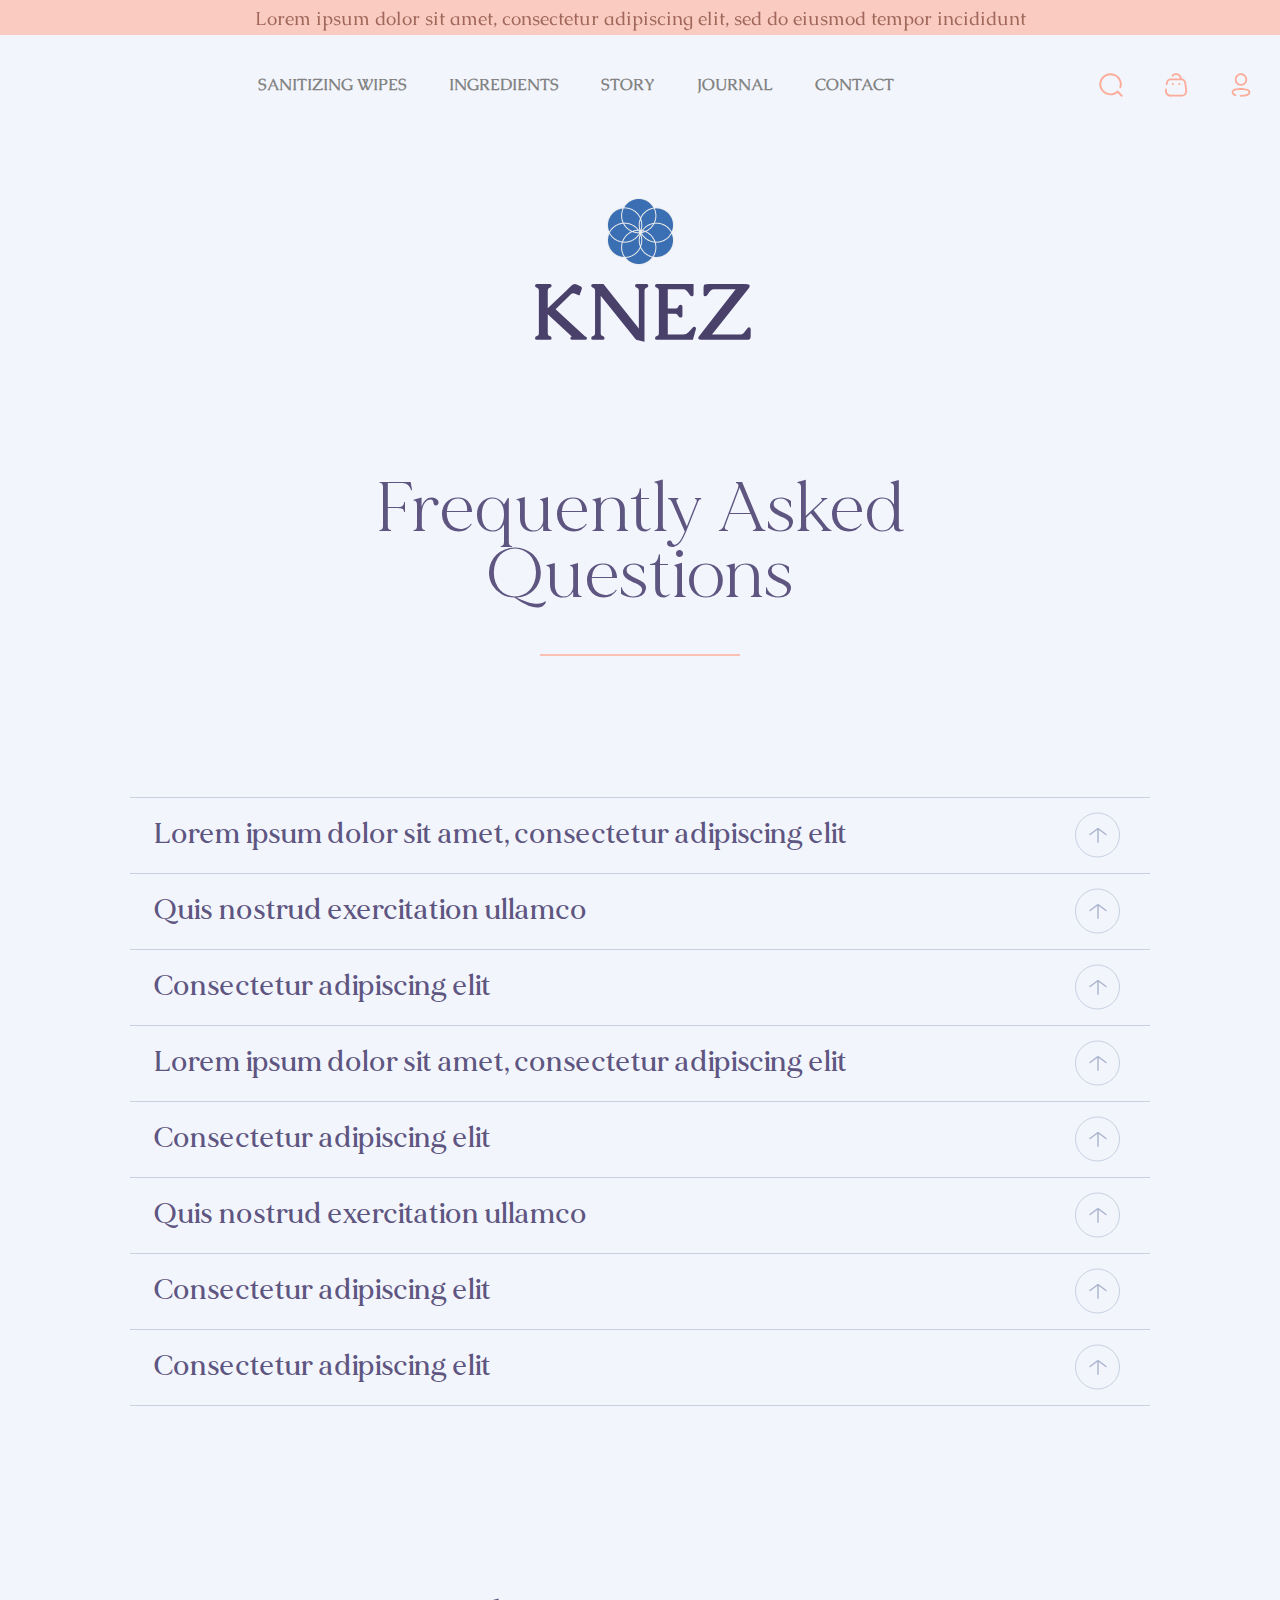
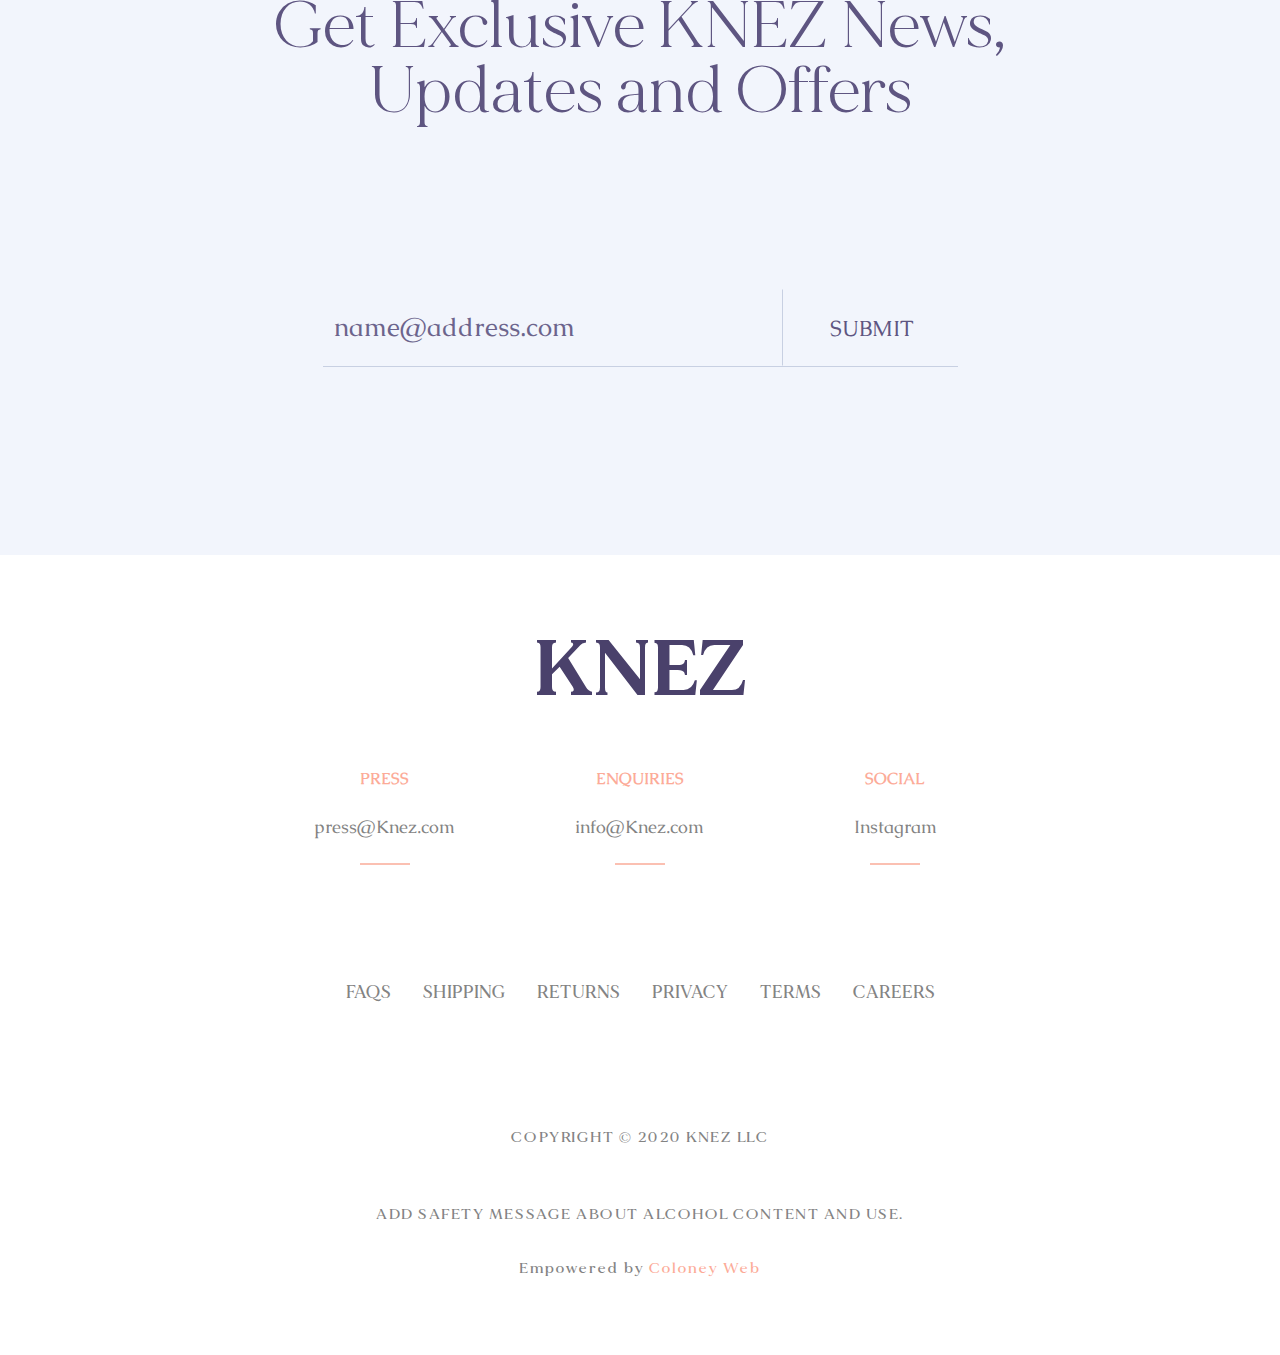
<file: faq.html>
<!DOCTYPE html>
<html lang="en">
	<head>
		<meta charset="UTF-8" />
		<meta http-equiv="X-UA-Compatible" content="IE=edge" />
		<meta name="viewport" content="width=device-width, initial-scale=1.0" />
		<title>Main Page</title>
		<link rel="stylesheet" href="css/colony-structure.css" />
		<link rel="stylesheet" href="css/colony-style.css" />
		<link rel="stylesheet" href="css/third-party/slick.css" />
		<link rel="stylesheet" href="css/third-party/slick-theme.css" />
		<link rel="stylesheet" href="css/style.css" />
	</head>
	<body>
		<div class="fixed w100 main-header__top">
			<div class="container">
				<p class="txt-2 txt-center mb-0">
					Lorem ipsum dolor sit amet, consectetur adipiscing elit, sed do
					eiusmod tempor incididunt
				</p>
			</div>
		</div>

		<div class="bg site-wrapper">
			<header class="container-lrg main-header">
				<div class="main-header__inner grid grid-3">
					<button class="flex f-col fj-between burger">
						<span></span><span></span><span></span>
					</button>
					<nav class="main-nav">
						<ul class="main-nav__list">
							<button class="close-nav"></button>
							<li class="main-nav__elem">
								<a href="" class="main-nav__link">SANITIZING WIPES</a>
							</li>
							<li class="main-nav__elem">
								<a href="" class="main-nav__link">INGREDIENTS</a>
							</li>
							<li class="main-nav__elem">
								<a href="" class="main-nav__link">STORY</a>
							</li>
							<li class="main-nav__elem">
								<a href="" class="main-nav__link">JOURNAL</a>
							</li>
							<li class="main-nav__elem">
								<a href="" class="main-nav__link">CONTACT</a>
							</li>
						</ul>
					</nav>
					<div class="flex fj-center logo__wrapper">
						<a href="" class="main-logo">
							<img class="main-logo__img" src="img/main-logo.png" alt="" />
							<span>KNEZ</span>
						</a>
					</div>

					<nav class="user-nav">
						<ul class="user-nav__list">
							<li class="user-nav__elem">
								<a href="" class="user-nav__link"
									><svg
										width="28"
										height="28"
										viewBox="0 0 28 28"
										fill="none"
										xmlns="http://www.w3.org/2000/svg"
									>
										<path
											d="M25.3815 24.0409L21.3712 20.1201L21.2772 19.9771C21.1024 19.8031 20.8635 19.7051 20.614 19.7051C20.3646 19.7051 20.1256 19.8031 19.9509 19.9771C16.5427 23.1038 11.2912 23.2738 7.67902 20.3743C4.06685 17.4747 3.21496 12.4055 5.68831 8.52845C8.16166 4.65139 13.1928 3.16957 17.445 5.06574C21.6972 6.96192 23.8511 11.6477 22.4782 16.0154C22.3793 16.331 22.4601 16.6741 22.6902 16.9156C22.9203 17.1571 23.2646 17.2602 23.5936 17.1862C23.9225 17.1121 24.186 16.8721 24.2849 16.5566C25.9261 11.3733 23.4474 5.7954 18.4521 3.43115C13.4569 1.06691 7.44432 2.62588 4.30391 7.09957C1.16349 11.5733 1.83772 17.6191 5.89043 21.326C9.94314 25.0329 16.1581 25.2885 20.5148 21.9273L24.0656 25.3989C24.4323 25.7558 25.0252 25.7558 25.3919 25.3989C25.7583 25.0368 25.7583 24.4539 25.3919 24.0919L25.3815 24.0409Z"
											fill="#FCAB98"
										/>
									</svg>
								</a>
							</li>
							<li class="user-nav__elem user-nav__backet">
								<a href="" class="user-nav__link"
									><svg
										width="28"
										height="28"
										viewBox="0 0 28 28"
										fill="none"
										xmlns="http://www.w3.org/2000/svg"
									>
										<path
											fill-rule="evenodd"
											clip-rule="evenodd"
											d="M24.9711 18.3713L24.0897 11.5208C23.526 8.44425 21.4864 7.41873 19.7645 7.41873C19.5059 5.17442 17.9563 3.29029 15.805 2.60448C13.6537 1.91866 11.3004 2.55859 9.79197 4.2396C9.57227 4.47592 9.49526 4.81156 9.58995 5.1201C9.68463 5.42864 9.93663 5.66319 10.251 5.73541C10.5654 5.80764 10.8944 5.70655 11.1141 5.47023V5.36768C12.5636 3.74871 15.05 3.61101 16.6692 5.06002C17.3506 5.67716 17.7993 6.50993 17.9401 7.41873H8.32633C6.67621 7.41873 4.6776 8.44425 4.00115 11.5721L3.74492 13.1104C3.6963 13.5822 4.02095 14.0111 4.48799 14.0922C4.95503 14.1732 5.40507 13.8787 5.51804 13.4181L5.76402 11.9105C6.14324 10.1979 7.09642 9.17238 8.32633 9.17238H19.7645C21.0559 9.17238 22.0091 10.1979 22.3165 11.8387L23.1877 18.6175C23.4542 20.4634 23.1877 21.8171 22.5215 22.6273C21.8553 23.4374 20.5742 23.8271 18.7191 23.8271H9.37176C8.00648 23.9193 6.66491 23.4359 5.67178 22.494C4.86347 21.3755 4.58277 19.96 4.90309 18.6175C4.97384 18.1275 4.63428 17.673 4.14464 17.6022C3.65501 17.5314 3.20072 17.8712 3.12997 18.3611C2.61041 20.2164 3.05359 22.2089 4.31054 23.6686C5.56748 25.1283 7.47129 25.8616 9.382 25.6218H18.7191C21.1379 25.6218 22.8188 25.027 23.8437 23.8066C24.8686 22.5863 25.3093 20.7506 24.9711 18.3713ZM16.9254 14.0334C17.0534 14.0823 17.1884 14.11 17.3252 14.1154C17.5955 14.1116 17.8534 14.001 18.0426 13.8078C18.1525 13.7181 18.2372 13.6015 18.2886 13.4693C18.346 13.3476 18.3741 13.2142 18.3706 13.0796C18.3812 13.0117 18.3812 12.9425 18.3706 12.8745C18.3611 12.8066 18.3403 12.7407 18.3091 12.6797C18.293 12.6149 18.2613 12.5551 18.2169 12.5053C18.138 12.3975 18.0449 12.3009 17.9401 12.2182C17.8226 12.1472 17.6946 12.0953 17.5609 12.0644C17.4294 12.0337 17.2927 12.0337 17.1612 12.0644C17.0937 12.0755 17.0281 12.0962 16.9664 12.1259C16.9011 12.1483 16.8391 12.1794 16.782 12.2182L16.6282 12.3515C16.5764 12.3931 16.5344 12.4456 16.5052 12.5053L16.4027 12.6797V12.8745C16.3923 12.9425 16.3923 13.0117 16.4027 13.0796C16.3957 13.2134 16.4203 13.3469 16.4745 13.4693C16.5515 13.7058 16.7117 13.9063 16.9254 14.0334ZM11.8316 13.0899C11.8316 13.6563 11.3727 14.1154 10.8066 14.1154C10.5435 14.1063 10.2939 13.9961 10.1097 13.8078C10.0127 13.7111 9.93604 13.5961 9.88422 13.4693C9.83521 13.3453 9.81084 13.213 9.81247 13.0796C9.8019 13.0117 9.8019 12.9425 9.81247 12.8745C9.82198 12.8066 9.84276 12.7407 9.87397 12.6797C9.89444 12.6167 9.92564 12.5577 9.96621 12.5053C9.99539 12.4456 10.0374 12.3931 10.0892 12.3515C10.1341 12.3031 10.1859 12.2616 10.2429 12.2284C10.2953 12.1879 10.3542 12.1566 10.4172 12.1361C10.4782 12.1049 10.544 12.0841 10.6119 12.0746C10.7434 12.044 10.8802 12.044 11.0116 12.0746C11.0795 12.0841 11.1453 12.1049 11.2064 12.1361C11.2693 12.1566 11.3283 12.1879 11.3806 12.2284C11.442 12.2639 11.4974 12.3089 11.5446 12.3618C11.5964 12.4033 11.6384 12.4559 11.6676 12.5156C11.7074 12.5702 11.7417 12.6286 11.7701 12.6899L11.8316 12.8848C11.8371 12.953 11.8371 13.0216 11.8316 13.0899Z"
											fill="#FCAB98"
										/>
									</svg>
								</a>
							</li>
							<li class="user-nav__elem">
								<a href="" class="user-nav__link"
									><svg
										width="28"
										height="28"
										viewBox="0 0 28 28"
										fill="none"
										xmlns="http://www.w3.org/2000/svg"
									>
										<path
											fill-rule="evenodd"
											clip-rule="evenodd"
											d="M13.9893 14.8366C16.5018 14.8408 18.7692 13.3203 19.7336 10.9845C20.698 8.6488 20.1692 5.9582 18.394 4.16812C16.6189 2.37805 13.9472 1.8413 11.6255 2.80833C9.30386 3.77535 7.78981 6.05556 7.7898 8.58503C7.7898 12.0337 10.5638 14.831 13.9893 14.8366ZM13.9893 4.1196C15.7884 4.1196 17.4101 5.21119 18.0976 6.8849C18.7851 8.55861 18.4029 10.4845 17.1293 11.7637C15.8557 13.0429 13.9419 13.4233 12.2809 12.7273C10.62 12.0314 9.53949 10.3962 9.54361 8.58503C9.54361 7.39894 10.0123 6.26158 10.8463 5.42386C11.6804 4.58613 12.8112 4.11687 13.9893 4.1196ZM19.2915 17.6288C21.2289 18.0189 22.4932 18.7888 23.0235 19.918C23.4471 20.8562 23.4359 21.9351 22.9929 22.8641C22.4525 23.9933 21.1881 24.7632 19.2202 25.1636C18.3275 25.3645 17.4207 25.495 16.5079 25.5537C15.4984 25.6666 14.6419 25.6666 13.8466 25.6666H13.5305C13.0799 25.6177 12.7383 25.2349 12.7383 24.7786C12.7383 24.3224 13.0799 23.9395 13.5305 23.8907C14.4584 23.9009 15.3964 23.8701 16.3345 23.788C17.1645 23.7337 17.9893 23.617 18.8021 23.439C20.199 23.131 21.0759 22.6896 21.3512 22.1045C21.5654 21.6569 21.5654 21.1355 21.3512 20.6879C21.0759 20.0925 20.199 19.6306 18.8327 19.3534C18.0073 19.167 17.1686 19.0468 16.3243 18.9941C14.7471 18.8504 13.1602 18.8504 11.5829 18.9941C10.7496 19.0484 9.92135 19.1651 9.10516 19.3431C7.70823 19.6511 6.84152 20.0925 6.55602 20.6776C6.45486 20.8998 6.40269 21.1415 6.40307 21.3859C6.4025 21.6337 6.45465 21.8787 6.55602 22.1045C7.04133 22.7718 7.77972 23.2067 8.59533 23.3056C8.91918 23.3697 9.18089 23.6095 9.27467 23.9281C9.36844 24.2467 9.27878 24.5913 9.04192 24.8228C8.80507 25.0542 8.46018 25.1341 8.14668 25.0301C6.83211 24.8144 5.67913 24.0255 4.99594 22.8744C4.55693 21.9421 4.55693 20.8606 4.99594 19.9282C5.53636 18.7683 6.80074 18.0189 8.74828 17.6185C9.66522 17.4189 10.5957 17.2885 11.5319 17.2285C13.2079 17.0847 14.893 17.0847 16.569 17.2285C17.4856 17.2899 18.3959 17.4237 19.2915 17.6288Z"
											fill="#FCAB98"
										/>
									</svg>
								</a>
							</li>
						</ul>
					</nav>
				</div>
			</header>

			<main class="main">
				<section class="top-descr py-sml">
					<div class="container">
						<h1 class="mx-auto top-descr__header">
							Frequently Asked Questions
						</h1>

						<hr class="mx-auto top-descr__hr" />
					</div>
				</section>

				<section class="my-xlrg faq">
					<div class="container px-sml">
						<div data-spollers data-one-spoller class="spollers">
							<div class="spollers__item">
								<div data-spoller class="relative spollers__btn">
									<h3 class="spollers__title">
										Lorem ipsum dolor sit amet, consectetur adipiscing elit
									</h3>
									<div class="absolute flex f-center spollers__btn-close">
										<svg
											width="18"
											height="16"
											viewBox="0 0 18 16"
											fill="none"
											xmlns="http://www.w3.org/2000/svg"
										>
											<path
												d="M1 6.99789L9 1L17 6.99789M9 1V14.7095V1Z"
												stroke="#AAB5CD"
												stroke-width="1.4"
												stroke-linecap="round"
												stroke-linejoin="round"
											/>
										</svg>
									</div>
								</div>

								<div class="spollers__body">
									Lorem ipsum dolor sit amet, consectetur adipiscing elit, sed
									do eiusmod tempor incididunt ut labore et dolore magna aliqua.
									Ut enim ad minim veniam, quis nostrud exercitation ullamco.
									Lorem ipsum dolor sit amet, consectetur adipiscing elit, sed
									do eiusmod tempor incididunt ut labore et dolore magna aliqua.
									Ut enim ad minim veniam, quis nostrud exercitation ullamco.
								</div>
							</div>
							<div class="spollers__item">
								<div data-spoller class="relative spollers__btn">
									<h3 class="spollers__title">
										Quis nostrud exercitation ullamco
									</h3>
									<div class="absolute flex f-center spollers__btn-close">
										<svg
											width="18"
											height="16"
											viewBox="0 0 18 16"
											fill="none"
											xmlns="http://www.w3.org/2000/svg"
										>
											<path
												d="M1 6.99789L9 1L17 6.99789M9 1V14.7095V1Z"
												stroke="#AAB5CD"
												stroke-width="1.4"
												stroke-linecap="round"
												stroke-linejoin="round"
											/>
										</svg>
									</div>
								</div>

								<div class="spollers__body">
									Lorem ipsum dolor sit amet, consectetur adipiscing elit, sed
									do eiusmod tempor incididunt ut labore et dolore magna aliqua.
									Ut enim ad minim veniam, quis nostrud exercitation ullamco.
									Lorem ipsum dolor sit amet, consectetur adipiscing elit, sed
									do eiusmod tempor incididunt ut labore et dolore magna aliqua.
									Ut enim ad minim veniam, quis nostrud exercitation ullamco.
								</div>
							</div>
							<div class="spollers__item">
								<div data-spoller class="relative spollers__btn">
									<h3 class="spollers__title">Consectetur adipiscing elit</h3>
									<div class="absolute flex f-center spollers__btn-close">
										<svg
											width="18"
											height="16"
											viewBox="0 0 18 16"
											fill="none"
											xmlns="http://www.w3.org/2000/svg"
										>
											<path
												d="M1 6.99789L9 1L17 6.99789M9 1V14.7095V1Z"
												stroke="#AAB5CD"
												stroke-width="1.4"
												stroke-linecap="round"
												stroke-linejoin="round"
											/>
										</svg>
									</div>
								</div>

								<div class="spollers__body">
									Lorem ipsum dolor sit amet, consectetur adipiscing elit, sed
									do eiusmod tempor incididunt ut labore et dolore magna aliqua.
									Ut enim ad minim veniam, quis nostrud exercitation ullamco.
									Lorem ipsum dolor sit amet, consectetur adipiscing elit, sed
									do eiusmod tempor incididunt ut labore et dolore magna aliqua.
									Ut enim ad minim veniam, quis nostrud exercitation ullamco.
								</div>
							</div>
							<div class="spollers__item">
								<div data-spoller class="relative spollers__btn">
									<h3 class="spollers__title">
										Lorem ipsum dolor sit amet, consectetur adipiscing elit
									</h3>
									<div class="absolute flex f-center spollers__btn-close">
										<svg
											width="18"
											height="16"
											viewBox="0 0 18 16"
											fill="none"
											xmlns="http://www.w3.org/2000/svg"
										>
											<path
												d="M1 6.99789L9 1L17 6.99789M9 1V14.7095V1Z"
												stroke="#AAB5CD"
												stroke-width="1.4"
												stroke-linecap="round"
												stroke-linejoin="round"
											/>
										</svg>
									</div>
								</div>

								<div class="spollers__body">
									Lorem ipsum dolor sit amet, consectetur adipiscing elit, sed
									do eiusmod tempor incididunt ut labore et dolore magna aliqua.
									Ut enim ad minim veniam, quis nostrud exercitation ullamco.
									Lorem ipsum dolor sit amet, consectetur adipiscing elit, sed
									do eiusmod tempor incididunt ut labore et dolore magna aliqua.
									Ut enim ad minim veniam, quis nostrud exercitation ullamco.
								</div>
							</div>
							<div class="spollers__item">
								<div data-spoller class="relative spollers__btn">
									<h3 class="spollers__title">Consectetur adipiscing elit</h3>
									<div class="absolute flex f-center spollers__btn-close">
										<svg
											width="18"
											height="16"
											viewBox="0 0 18 16"
											fill="none"
											xmlns="http://www.w3.org/2000/svg"
										>
											<path
												d="M1 6.99789L9 1L17 6.99789M9 1V14.7095V1Z"
												stroke="#AAB5CD"
												stroke-width="1.4"
												stroke-linecap="round"
												stroke-linejoin="round"
											/>
										</svg>
									</div>
								</div>

								<div class="spollers__body">
									Lorem ipsum dolor sit amet, consectetur adipiscing elit, sed
									do eiusmod tempor incididunt ut labore et dolore magna aliqua.
									Ut enim ad minim veniam, quis nostrud exercitation ullamco.
									Lorem ipsum dolor sit amet, consectetur adipiscing elit, sed
									do eiusmod tempor incididunt ut labore et dolore magna aliqua.
									Ut enim ad minim veniam, quis nostrud exercitation ullamco.
								</div>
							</div>
							<div class="spollers__item">
								<div data-spoller class="relative spollers__btn">
									<h3 class="spollers__title">
										Quis nostrud exercitation ullamco
									</h3>
									<div class="absolute flex f-center spollers__btn-close">
										<svg
											width="18"
											height="16"
											viewBox="0 0 18 16"
											fill="none"
											xmlns="http://www.w3.org/2000/svg"
										>
											<path
												d="M1 6.99789L9 1L17 6.99789M9 1V14.7095V1Z"
												stroke="#AAB5CD"
												stroke-width="1.4"
												stroke-linecap="round"
												stroke-linejoin="round"
											/>
										</svg>
									</div>
								</div>

								<div class="spollers__body">
									Lorem ipsum dolor sit amet, consectetur adipiscing elit, sed
									do eiusmod tempor incididunt ut labore et dolore magna aliqua.
									Ut enim ad minim veniam, quis nostrud exercitation ullamco.
									Lorem ipsum dolor sit amet, consectetur adipiscing elit, sed
									do eiusmod tempor incididunt ut labore et dolore magna aliqua.
									Ut enim ad minim veniam, quis nostrud exercitation ullamco.
								</div>
							</div>
							<div class="spollers__item">
								<div data-spoller class="relative spollers__btn">
									<h3 class="spollers__title">Consectetur adipiscing elit</h3>
									<div class="absolute flex f-center spollers__btn-close">
										<svg
											width="18"
											height="16"
											viewBox="0 0 18 16"
											fill="none"
											xmlns="http://www.w3.org/2000/svg"
										>
											<path
												d="M1 6.99789L9 1L17 6.99789M9 1V14.7095V1Z"
												stroke="#AAB5CD"
												stroke-width="1.4"
												stroke-linecap="round"
												stroke-linejoin="round"
											/>
										</svg>
									</div>
								</div>

								<div class="spollers__body">
									Lorem ipsum dolor sit amet, consectetur adipiscing elit, sed
									do eiusmod tempor incididunt ut labore et dolore magna aliqua.
									Ut enim ad minim veniam, quis nostrud exercitation ullamco.
									Lorem ipsum dolor sit amet, consectetur adipiscing elit, sed
									do eiusmod tempor incididunt ut labore et dolore magna aliqua.
									Ut enim ad minim veniam, quis nostrud exercitation ullamco.
								</div>
							</div>
							<div class="spollers__item">
								<div data-spoller class="relative spollers__btn">
									<h3 class="spollers__title">Consectetur adipiscing elit</h3>
									<div class="absolute flex f-center spollers__btn-close">
										<svg
											width="18"
											height="16"
											viewBox="0 0 18 16"
											fill="none"
											xmlns="http://www.w3.org/2000/svg"
										>
											<path
												d="M1 6.99789L9 1L17 6.99789M9 1V14.7095V1Z"
												stroke="#AAB5CD"
												stroke-width="1.4"
												stroke-linecap="round"
												stroke-linejoin="round"
											/>
										</svg>
									</div>
								</div>

								<div class="spollers__body">
									Lorem ipsum dolor sit amet, consectetur adipiscing elit, sed
									do eiusmod tempor incididunt ut labore et dolore magna aliqua.
									Ut enim ad minim veniam, quis nostrud exercitation ullamco.
									Lorem ipsum dolor sit amet, consectetur adipiscing elit, sed
									do eiusmod tempor incididunt ut labore et dolore magna aliqua.
									Ut enim ad minim veniam, quis nostrud exercitation ullamco.
								</div>
							</div>
						</div>
					</div>
				</section>

				<section class="contact">
					<div class="container-sml">
						<h2 class="title title_upper contact__title">
							Get Exclusive KNEZ News, Updates and Offers
						</h2>
						<form class="grid grid-2 content-med contact__form" method="post">
							<input
								class="input contact__input"
								type="email"
								name="email"
								id="email"
								placeholder="name@address.com"
							/>
							<button class="btn-2 contact__btn" type="submit">SUBMIT</button>
						</form>
					</div>
				</section>
			</main>
		</div>

		<footer class="main-footer faq-footer relative">
			<div class="container-sml">
				<div class="flex fj-center logo__wrapper">
					<a href="" class="main-logo footer__logo">
						<span>KNEZ</span>
					</a>
				</div>
				<ul class="social grid grid-3">
					<li class="social__item">
						<p class="social__title">Press</p>
						<a href="" class="social__link">press@Knez.com</a>
						<hr class="mx-auto" />
					</li>
					<li class="social__item">
						<p class="social__title">Enquiries</p>
						<a href="" class="social__link">info@Knez.com</a>
						<hr class="mx-auto" />
					</li>
					<li class="social__item">
						<p class="social__title">Social</p>
						<a href="" class="social__link">Instagram</a>
						<hr class="mx-auto" />
					</li>
				</ul>
				<nav class="footer-nav">
					<ul class="footer-nav__list">
						<li class="footer-nav__elem">
							<a href="" class="footer-nav__link">FAQS</a>
						</li>
						<li class="footer-nav__elem">
							<a href="" class="footer-nav__link">SHIPPING</a>
						</li>
						<li class="footer-nav__elem">
							<a href="" class="footer-nav__link">RETURNS</a>
						</li>
						<li class="footer-nav__elem">
							<a href="" class="footer-nav__link">PRIVACY</a>
						</li>
						<li class="footer-nav__elem">
							<a href="" class="footer-nav__link">TERMS</a>
						</li>
						<li class="footer-nav__elem">
							<a href="" class="footer-nav__link">CAREERS</a>
						</li>
					</ul>
				</nav>
				<p class="center footer__copy">COPYRIGHT © 2020 KNEZ LLC</p>

				<p class="center footer__text">
					ADD SAFETY MESSAGE ABOUT ALCOHOL CONTENT AND USE.
				</p>

				<p class="center footer__avtor">
					Empowered by <a class="footer__col-link" href="">Coloney Web</a>
				</p>
			</div>
		</footer>
		<script src="js/third-party/jquery-2.2.4.min.js"></script>
		<script src="js/third-party/slick.min.js"></script>
		<script src="js/main.js"></script>
	</body>
</html>
</file>
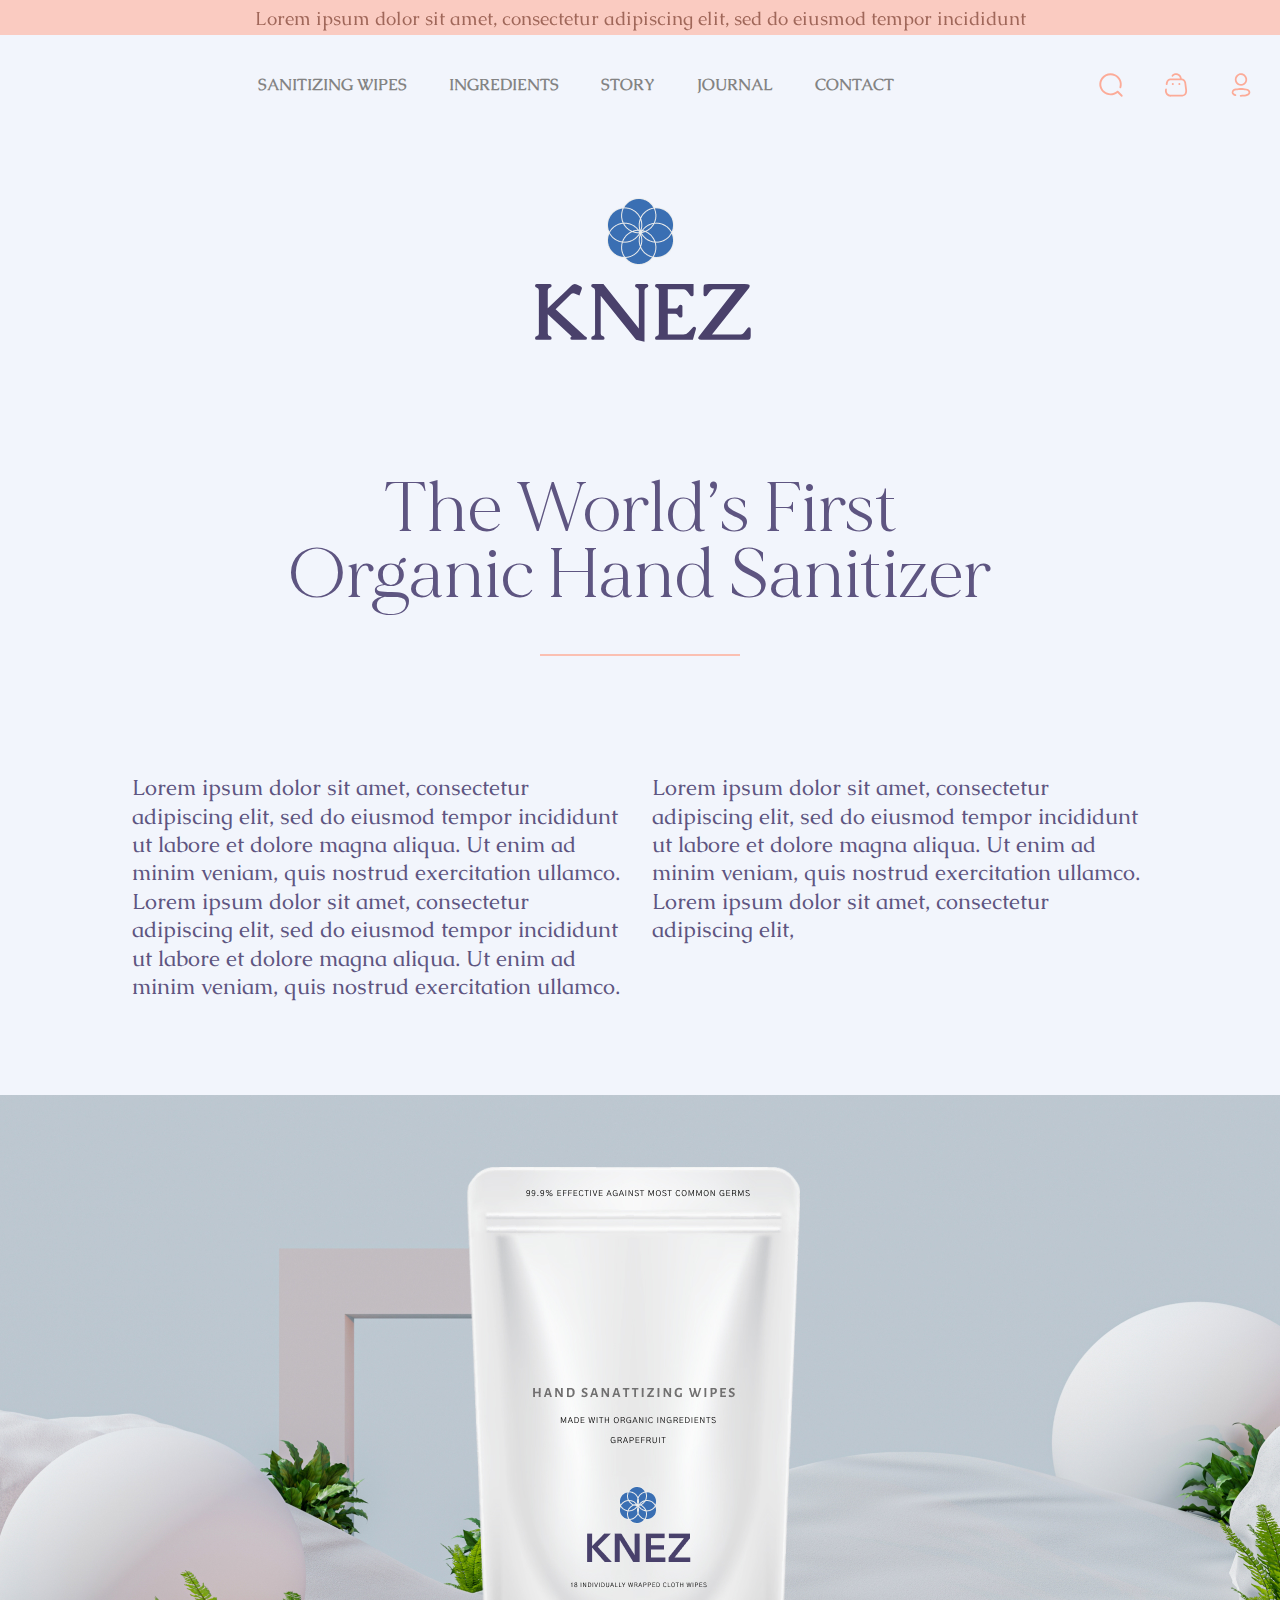
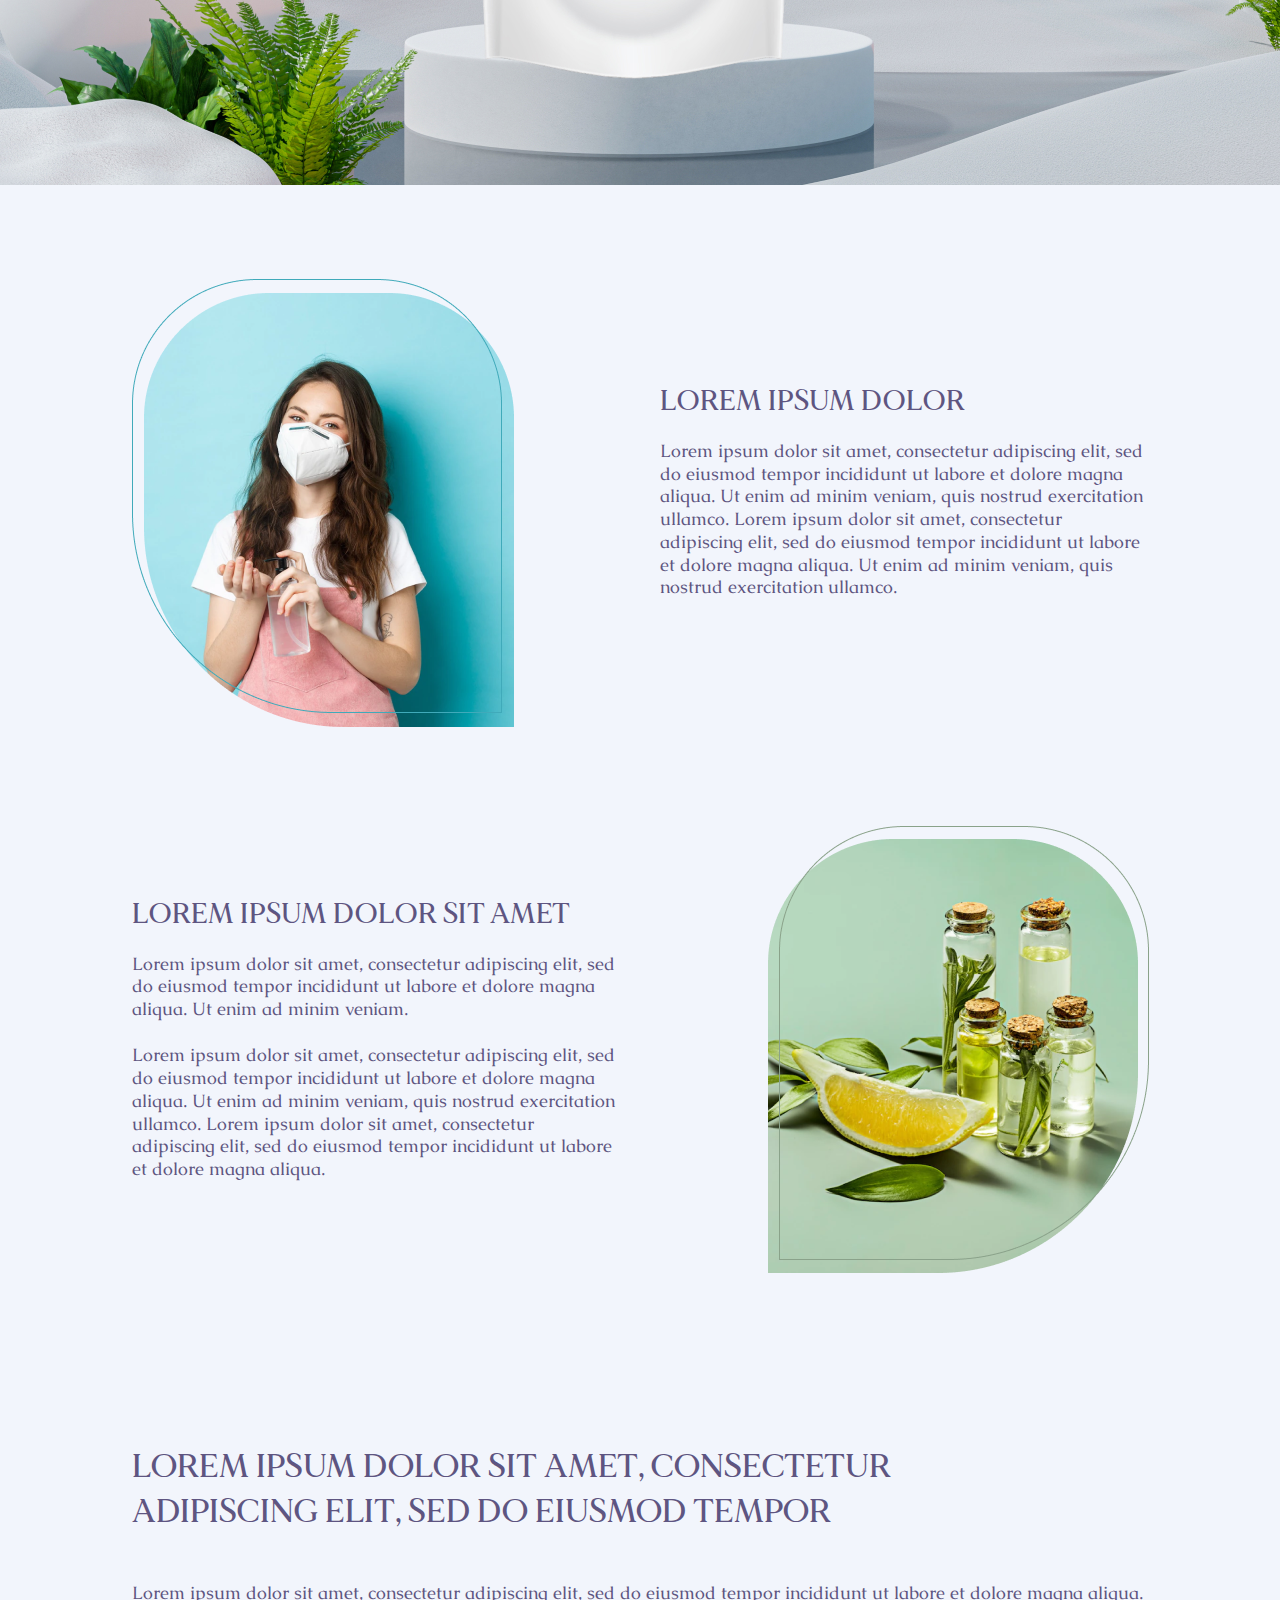
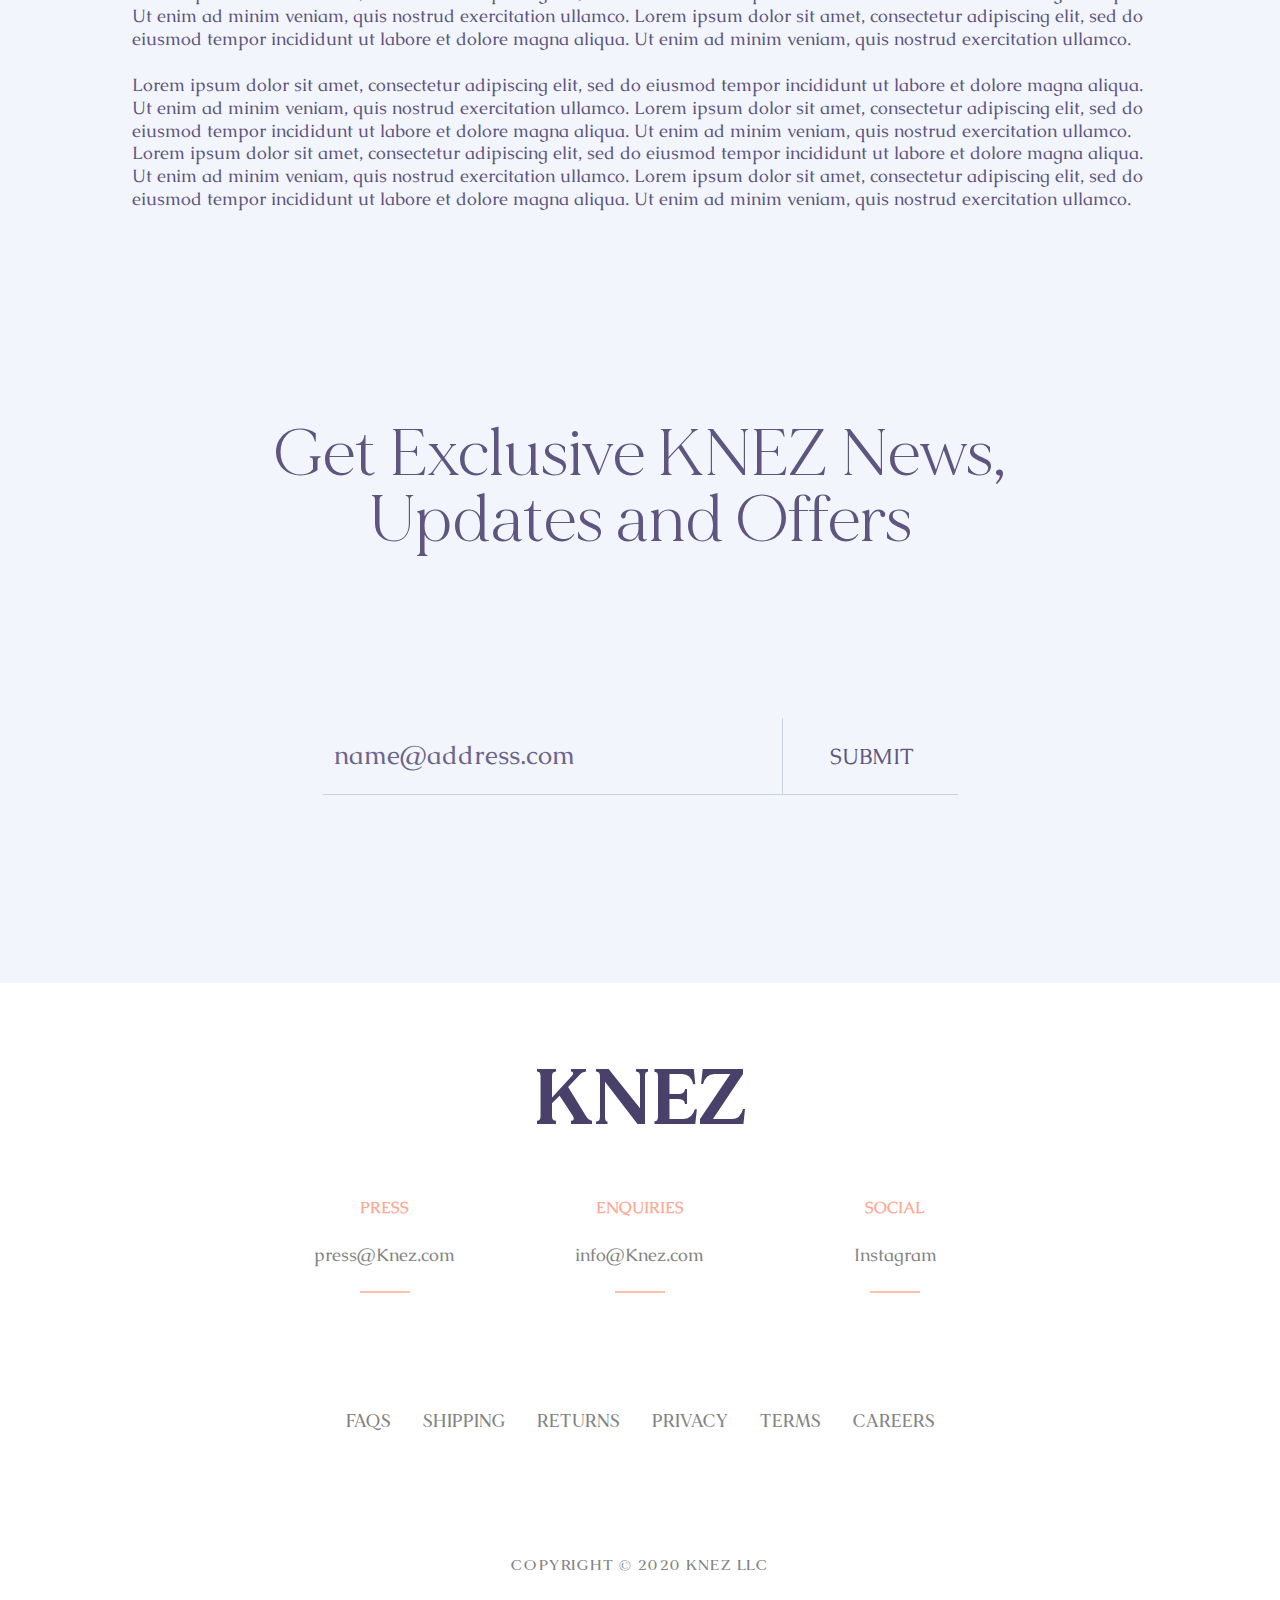
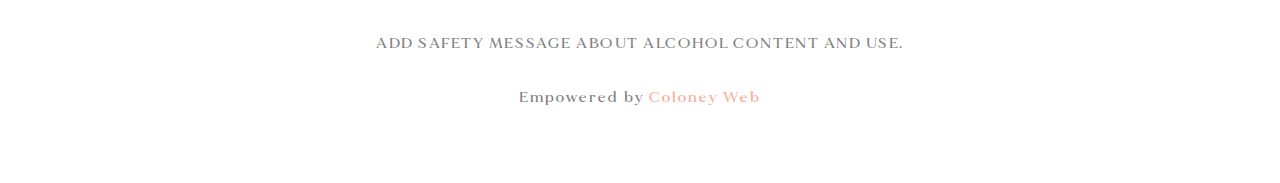
<file: generic.html>
<!DOCTYPE html>
<html lang="en">
	<head>
		<meta charset="UTF-8" />
		<meta http-equiv="X-UA-Compatible" content="IE=edge" />
		<meta name="viewport" content="width=device-width, initial-scale=1.0" />
		<title>Main Page</title>
		<link rel="stylesheet" href="css/colony-structure.css" />
		<link rel="stylesheet" href="css/colony-style.css" />
		<link rel="stylesheet" href="css/third-party/slick.css" />
		<link rel="stylesheet" href="css/third-party/slick-theme.css" />
		<link rel="stylesheet" href="css/style.css" />
	</head>
	<body>
		<div class="fixed w100 main-header__top">
			<div class="container">
				<p class="txt-2 txt-center mb-0">
					Lorem ipsum dolor sit amet, consectetur adipiscing elit, sed do
					eiusmod tempor incididunt
				</p>
			</div>
		</div>
		<div class="bg site-wrapper">
			<header class="container-lrg main-header">
				<div class="main-header__inner grid grid-3">
					<button class="flex f-col fj-between burger">
						<span></span><span></span><span></span>
					</button>
					<nav class="main-nav">
						<ul class="main-nav__list">
							<button class="close-nav"></button>
							<li class="main-nav__elem">
								<a href="" class="main-nav__link">SANITIZING WIPES</a>
							</li>
							<li class="main-nav__elem">
								<a href="" class="main-nav__link">INGREDIENTS</a>
							</li>
							<li class="main-nav__elem">
								<a href="" class="main-nav__link">STORY</a>
							</li>
							<li class="main-nav__elem">
								<a href="" class="main-nav__link">JOURNAL</a>
							</li>
							<li class="main-nav__elem">
								<a href="" class="main-nav__link">CONTACT</a>
							</li>
						</ul>
					</nav>
					<div class="flex fj-center logo__wrapper">
						<a href="" class="main-logo">
							<img class="main-logo__img" src="img/main-logo.png" alt="" />
							<span>KNEZ</span>
						</a>
					</div>

					<nav class="user-nav">
						<ul class="user-nav__list">
							<li class="user-nav__elem">
								<a href="" class="user-nav__link"
									><svg
										width="28"
										height="28"
										viewBox="0 0 28 28"
										fill="none"
										xmlns="http://www.w3.org/2000/svg"
									>
										<path
											d="M25.3815 24.0409L21.3712 20.1201L21.2772 19.9771C21.1024 19.8031 20.8635 19.7051 20.614 19.7051C20.3646 19.7051 20.1256 19.8031 19.9509 19.9771C16.5427 23.1038 11.2912 23.2738 7.67902 20.3743C4.06685 17.4747 3.21496 12.4055 5.68831 8.52845C8.16166 4.65139 13.1928 3.16957 17.445 5.06574C21.6972 6.96192 23.8511 11.6477 22.4782 16.0154C22.3793 16.331 22.4601 16.6741 22.6902 16.9156C22.9203 17.1571 23.2646 17.2602 23.5936 17.1862C23.9225 17.1121 24.186 16.8721 24.2849 16.5566C25.9261 11.3733 23.4474 5.7954 18.4521 3.43115C13.4569 1.06691 7.44432 2.62588 4.30391 7.09957C1.16349 11.5733 1.83772 17.6191 5.89043 21.326C9.94314 25.0329 16.1581 25.2885 20.5148 21.9273L24.0656 25.3989C24.4323 25.7558 25.0252 25.7558 25.3919 25.3989C25.7583 25.0368 25.7583 24.4539 25.3919 24.0919L25.3815 24.0409Z"
											fill="#FCAB98"
										/>
									</svg>
								</a>
							</li>
							<li class="user-nav__elem user-nav__backet">
								<a href="" class="user-nav__link"
									><svg
										width="28"
										height="28"
										viewBox="0 0 28 28"
										fill="none"
										xmlns="http://www.w3.org/2000/svg"
									>
										<path
											fill-rule="evenodd"
											clip-rule="evenodd"
											d="M24.9711 18.3713L24.0897 11.5208C23.526 8.44425 21.4864 7.41873 19.7645 7.41873C19.5059 5.17442 17.9563 3.29029 15.805 2.60448C13.6537 1.91866 11.3004 2.55859 9.79197 4.2396C9.57227 4.47592 9.49526 4.81156 9.58995 5.1201C9.68463 5.42864 9.93663 5.66319 10.251 5.73541C10.5654 5.80764 10.8944 5.70655 11.1141 5.47023V5.36768C12.5636 3.74871 15.05 3.61101 16.6692 5.06002C17.3506 5.67716 17.7993 6.50993 17.9401 7.41873H8.32633C6.67621 7.41873 4.6776 8.44425 4.00115 11.5721L3.74492 13.1104C3.6963 13.5822 4.02095 14.0111 4.48799 14.0922C4.95503 14.1732 5.40507 13.8787 5.51804 13.4181L5.76402 11.9105C6.14324 10.1979 7.09642 9.17238 8.32633 9.17238H19.7645C21.0559 9.17238 22.0091 10.1979 22.3165 11.8387L23.1877 18.6175C23.4542 20.4634 23.1877 21.8171 22.5215 22.6273C21.8553 23.4374 20.5742 23.8271 18.7191 23.8271H9.37176C8.00648 23.9193 6.66491 23.4359 5.67178 22.494C4.86347 21.3755 4.58277 19.96 4.90309 18.6175C4.97384 18.1275 4.63428 17.673 4.14464 17.6022C3.65501 17.5314 3.20072 17.8712 3.12997 18.3611C2.61041 20.2164 3.05359 22.2089 4.31054 23.6686C5.56748 25.1283 7.47129 25.8616 9.382 25.6218H18.7191C21.1379 25.6218 22.8188 25.027 23.8437 23.8066C24.8686 22.5863 25.3093 20.7506 24.9711 18.3713ZM16.9254 14.0334C17.0534 14.0823 17.1884 14.11 17.3252 14.1154C17.5955 14.1116 17.8534 14.001 18.0426 13.8078C18.1525 13.7181 18.2372 13.6015 18.2886 13.4693C18.346 13.3476 18.3741 13.2142 18.3706 13.0796C18.3812 13.0117 18.3812 12.9425 18.3706 12.8745C18.3611 12.8066 18.3403 12.7407 18.3091 12.6797C18.293 12.6149 18.2613 12.5551 18.2169 12.5053C18.138 12.3975 18.0449 12.3009 17.9401 12.2182C17.8226 12.1472 17.6946 12.0953 17.5609 12.0644C17.4294 12.0337 17.2927 12.0337 17.1612 12.0644C17.0937 12.0755 17.0281 12.0962 16.9664 12.1259C16.9011 12.1483 16.8391 12.1794 16.782 12.2182L16.6282 12.3515C16.5764 12.3931 16.5344 12.4456 16.5052 12.5053L16.4027 12.6797V12.8745C16.3923 12.9425 16.3923 13.0117 16.4027 13.0796C16.3957 13.2134 16.4203 13.3469 16.4745 13.4693C16.5515 13.7058 16.7117 13.9063 16.9254 14.0334ZM11.8316 13.0899C11.8316 13.6563 11.3727 14.1154 10.8066 14.1154C10.5435 14.1063 10.2939 13.9961 10.1097 13.8078C10.0127 13.7111 9.93604 13.5961 9.88422 13.4693C9.83521 13.3453 9.81084 13.213 9.81247 13.0796C9.8019 13.0117 9.8019 12.9425 9.81247 12.8745C9.82198 12.8066 9.84276 12.7407 9.87397 12.6797C9.89444 12.6167 9.92564 12.5577 9.96621 12.5053C9.99539 12.4456 10.0374 12.3931 10.0892 12.3515C10.1341 12.3031 10.1859 12.2616 10.2429 12.2284C10.2953 12.1879 10.3542 12.1566 10.4172 12.1361C10.4782 12.1049 10.544 12.0841 10.6119 12.0746C10.7434 12.044 10.8802 12.044 11.0116 12.0746C11.0795 12.0841 11.1453 12.1049 11.2064 12.1361C11.2693 12.1566 11.3283 12.1879 11.3806 12.2284C11.442 12.2639 11.4974 12.3089 11.5446 12.3618C11.5964 12.4033 11.6384 12.4559 11.6676 12.5156C11.7074 12.5702 11.7417 12.6286 11.7701 12.6899L11.8316 12.8848C11.8371 12.953 11.8371 13.0216 11.8316 13.0899Z"
											fill="#FCAB98"
										/>
									</svg>
								</a>
							</li>
							<li class="user-nav__elem">
								<a href="" class="user-nav__link"
									><svg
										width="28"
										height="28"
										viewBox="0 0 28 28"
										fill="none"
										xmlns="http://www.w3.org/2000/svg"
									>
										<path
											fill-rule="evenodd"
											clip-rule="evenodd"
											d="M13.9893 14.8366C16.5018 14.8408 18.7692 13.3203 19.7336 10.9845C20.698 8.6488 20.1692 5.9582 18.394 4.16812C16.6189 2.37805 13.9472 1.8413 11.6255 2.80833C9.30386 3.77535 7.78981 6.05556 7.7898 8.58503C7.7898 12.0337 10.5638 14.831 13.9893 14.8366ZM13.9893 4.1196C15.7884 4.1196 17.4101 5.21119 18.0976 6.8849C18.7851 8.55861 18.4029 10.4845 17.1293 11.7637C15.8557 13.0429 13.9419 13.4233 12.2809 12.7273C10.62 12.0314 9.53949 10.3962 9.54361 8.58503C9.54361 7.39894 10.0123 6.26158 10.8463 5.42386C11.6804 4.58613 12.8112 4.11687 13.9893 4.1196ZM19.2915 17.6288C21.2289 18.0189 22.4932 18.7888 23.0235 19.918C23.4471 20.8562 23.4359 21.9351 22.9929 22.8641C22.4525 23.9933 21.1881 24.7632 19.2202 25.1636C18.3275 25.3645 17.4207 25.495 16.5079 25.5537C15.4984 25.6666 14.6419 25.6666 13.8466 25.6666H13.5305C13.0799 25.6177 12.7383 25.2349 12.7383 24.7786C12.7383 24.3224 13.0799 23.9395 13.5305 23.8907C14.4584 23.9009 15.3964 23.8701 16.3345 23.788C17.1645 23.7337 17.9893 23.617 18.8021 23.439C20.199 23.131 21.0759 22.6896 21.3512 22.1045C21.5654 21.6569 21.5654 21.1355 21.3512 20.6879C21.0759 20.0925 20.199 19.6306 18.8327 19.3534C18.0073 19.167 17.1686 19.0468 16.3243 18.9941C14.7471 18.8504 13.1602 18.8504 11.5829 18.9941C10.7496 19.0484 9.92135 19.1651 9.10516 19.3431C7.70823 19.6511 6.84152 20.0925 6.55602 20.6776C6.45486 20.8998 6.40269 21.1415 6.40307 21.3859C6.4025 21.6337 6.45465 21.8787 6.55602 22.1045C7.04133 22.7718 7.77972 23.2067 8.59533 23.3056C8.91918 23.3697 9.18089 23.6095 9.27467 23.9281C9.36844 24.2467 9.27878 24.5913 9.04192 24.8228C8.80507 25.0542 8.46018 25.1341 8.14668 25.0301C6.83211 24.8144 5.67913 24.0255 4.99594 22.8744C4.55693 21.9421 4.55693 20.8606 4.99594 19.9282C5.53636 18.7683 6.80074 18.0189 8.74828 17.6185C9.66522 17.4189 10.5957 17.2885 11.5319 17.2285C13.2079 17.0847 14.893 17.0847 16.569 17.2285C17.4856 17.2899 18.3959 17.4237 19.2915 17.6288Z"
											fill="#FCAB98"
										/>
									</svg>
								</a>
							</li>
						</ul>
					</nav>
				</div>
			</header>

			<main class="main">
				<section class="top-descr py-sml">
					<div class="container">
						<h1 class="mx-auto top-descr__header">
							The World’s First Organic Hand Sanitizer
						</h1>
						<hr class="mx-auto top-descr__hr" />
					</div>
				</section>

				<section class="double-descr py-lrg">
					<div class="container grid grid-2">
						<p class="txt-1 double-descr__text">
							Lorem ipsum dolor sit amet, consectetur adipiscing elit, sed do
							eiusmod tempor incididunt ut labore et dolore magna aliqua. Ut
							enim ad minim veniam, quis nostrud exercitation ullamco. Lorem
							ipsum dolor sit amet, consectetur adipiscing elit, sed do eiusmod
							tempor incididunt ut labore et dolore magna aliqua. Ut enim ad
							minim veniam, quis nostrud exercitation ullamco.
						</p>
						<p class="txt-1 double-descr__text">
							Lorem ipsum dolor sit amet, consectetur adipiscing elit, sed do
							eiusmod tempor incididunt ut labore et dolore magna aliqua. Ut
							enim ad minim veniam, quis nostrud exercitation ullamco. Lorem
							ipsum dolor sit amet, consectetur adipiscing elit,
						</p>
					</div>
				</section>

				<section class="big-img">
					<div class="big-img__img container-lrg container-lean ibg">
						<img src="img/knez-bg.jpg" alt="knez" />
					</div>
				</section>

				<section class="info pt-med">
					<div class="container">
						<ul class="info__list pl-0">
							<li class="info__item grid-2">
								<div class="info__img">
									<img src="img/info-1.png" alt="" class="" />
								</div>

								<div class="info__content">
									<h3 class="info__title">Lorem ipsum dolor</h3>
									<p class="info__text">
										Lorem ipsum dolor sit amet, consectetur adipiscing elit, sed
										do eiusmod tempor incididunt ut labore et dolore magna
										aliqua. Ut enim ad minim veniam, quis nostrud exercitation
										ullamco. Lorem ipsum dolor sit amet, consectetur adipiscing
										elit, sed do eiusmod tempor incididunt ut labore et dolore
										magna aliqua. Ut enim ad minim veniam, quis nostrud
										exercitation ullamco.
									</p>
								</div>
							</li>
							<li class="info__item grid-2">
								<div class="info__img info__img_even">
									<img src="img/info-2.png" alt="" class="" />
								</div>
								<div class="info__content">
									<h3 class="info__title">Lorem ipsum dolor sit amet</h3>
									<p class="info__text">
										Lorem ipsum dolor sit amet, consectetur adipiscing elit, sed
										do eiusmod tempor incididunt ut labore et dolore magna
										aliqua. Ut enim ad minim veniam.
									</p>
									<p class="info__text">
										Lorem ipsum dolor sit amet, consectetur adipiscing elit, sed
										do eiusmod tempor incididunt ut labore et dolore magna
										aliqua. Ut enim ad minim veniam, quis nostrud exercitation
										ullamco. Lorem ipsum dolor sit amet, consectetur adipiscing
										elit, sed do eiusmod tempor incididunt ut labore et dolore
										magna aliqua.
									</p>
								</div>
							</li>
						</ul>
					</div>
				</section>

				<section class="descr py-xlrg">
					<div class="container">
						<h2 class="descr__title mb-med">
							Lorem ipsum dolor sit amet, consectetur adipiscing elit, sed do
							eiusmod tempor
						</h2>
						<p class="descr__text">
							Lorem ipsum dolor sit amet, consectetur adipiscing elit, sed do
							eiusmod tempor incididunt ut labore et dolore magna aliqua. Ut
							enim ad minim veniam, quis nostrud exercitation ullamco. Lorem
							ipsum dolor sit amet, consectetur adipiscing elit, sed do eiusmod
							tempor incididunt ut labore et dolore magna aliqua. Ut enim ad
							minim veniam, quis nostrud exercitation ullamco.
						</p>
						<p class="descr__text">
							Lorem ipsum dolor sit amet, consectetur adipiscing elit, sed do
							eiusmod tempor incididunt ut labore et dolore magna aliqua. Ut
							enim ad minim veniam, quis nostrud exercitation ullamco. Lorem
							ipsum dolor sit amet, consectetur adipiscing elit, sed do eiusmod
							tempor incididunt ut labore et dolore magna aliqua. Ut enim ad
							minim veniam, quis nostrud exercitation ullamco. Lorem ipsum dolor
							sit amet, consectetur adipiscing elit, sed do eiusmod tempor
							incididunt ut labore et dolore magna aliqua. Ut enim ad minim
							veniam, quis nostrud exercitation ullamco. Lorem ipsum dolor sit
							amet, consectetur adipiscing elit, sed do eiusmod tempor
							incididunt ut labore et dolore magna aliqua. Ut enim ad minim
							veniam, quis nostrud exercitation ullamco.
						</p>
					</div>
				</section>

				<section class="contact">
					<div class="container-sml">
						<h2 class="title title_upper contact__title">
							Get Exclusive KNEZ News, Updates and Offers
						</h2>
						<form class="grid grid-2 content-med contact__form" method="post">
							<input
								class="input contact__input"
								type="email"
								name="email"
								id="email"
								placeholder="name@address.com"
							/>
							<button class="btn-2 contact__btn" type="submit">SUBMIT</button>
						</form>
					</div>
				</section>
			</main>
		</div>
		<footer class="main-footer">
			<div class="container-sml">
				<div class="flex fj-center logo__wrapper">
					<a href="" class="main-logo footer__logo">
						<span>KNEZ</span>
					</a>
				</div>
				<ul class="social grid grid-3">
					<li class="social__item">
						<p class="social__title">Press</p>
						<a href="" class="social__link">press@Knez.com</a>
						<hr class="mx-auto" />
					</li>
					<li class="social__item">
						<p class="social__title">Enquiries</p>
						<a href="" class="social__link">info@Knez.com</a>
						<hr class="mx-auto" />
					</li>
					<li class="social__item">
						<p class="social__title">Social</p>
						<a href="" class="social__link">Instagram</a>
						<hr class="mx-auto" />
					</li>
				</ul>
				<nav class="footer-nav">
					<ul class="footer-nav__list">
						<li class="footer-nav__elem">
							<a href="" class="footer-nav__link">FAQS</a>
						</li>
						<li class="footer-nav__elem">
							<a href="" class="footer-nav__link">SHIPPING</a>
						</li>
						<li class="footer-nav__elem">
							<a href="" class="footer-nav__link">RETURNS</a>
						</li>
						<li class="footer-nav__elem">
							<a href="" class="footer-nav__link">PRIVACY</a>
						</li>
						<li class="footer-nav__elem">
							<a href="" class="footer-nav__link">TERMS</a>
						</li>
						<li class="footer-nav__elem">
							<a href="" class="footer-nav__link">CAREERS</a>
						</li>
					</ul>
				</nav>
				<p class="center footer__copy">COPYRIGHT © 2020 KNEZ LLC</p>

				<p class="center footer__text">
					ADD SAFETY MESSAGE ABOUT ALCOHOL CONTENT AND USE.
				</p>

				<p class="center footer__avtor">
					Empowered by <a class="footer__col-link" href="">Coloney Web</a>
				</p>
			</div>
		</footer>
		<script src="js/third-party/jquery-2.2.4.min.js"></script>
		<script src="js/third-party/slick.min.js"></script>
		<script src="js/main.js"></script>
	</body>
</html>
</file>
<file: css/colony-style.css>
/* font imports ------------------------------ */
@font-face {
	font-family: 'Caudex';
	src: url('../fonts/Caudex-Bold.woff2') format('woff2'),
		url('../fonts/Caudex-Bold.woff') format('woff');
	font-weight: 700;
}

@font-face {
	font-family: 'Catamaran';
	src: url('../fonts/Catamaran-SemiBold.woff2') format('woff2'),
		url('../fonts/Catamaran-SemiBold.woff') format('woff');
	font-weight: 600;
}

@font-face {
	font-family: 'Avenir Next LT Pro';
	src: url('../fonts/AvenirNextLTPro-Demi.woff2') format('woff2'),
		url('../fonts/AvenirNextLTPro-Demi.woff') format('woff');
	font-weight: 400;
}

@font-face {
	font-family: 'MADE Mirage';
	src: url('../fonts/MADEMirage-Bold.woff2') format('woff2'),
		url('../fonts/MADEMirage-Bold.woff') format('woff');
	font-weight: 700;
}

@font-face {
	font-family: 'MADE Mirage';
	src: url('../fonts/MADEMirage-Medium.woff2') format('woff2'),
		url('../fonts/MADEMirage-Medium.woff') format('woff');
	font-weight: 500;
}

@font-face {
	font-family: 'MADE Mirage';
	src: url('../fonts/MADEMirage.woff2') format('woff2'),
		url('../fonts/MADEMirage.woff') format('woff');
	font-weight: 400;
}

@font-face {
	font-family: 'Caudex';
	src: url('../fonts/Caudex.woff2') format('woff2'),
		url('../fonts/Caudex.woff') format('woff');
	font-weight: 400;
}

/* root colors & fonts ------------------------------ */
:root {
	--white: #fff;
	--black: #000;

	--grey: #838383;
	--grey-light: #c8d0e2;
	--grey-medium: #aab5cd;
	--grey-dark: #717070;
	--violet: #5e5581;
	--violet-dark: #4f476c;
	--violet-sodark: #4a416b;
	--brown: #a0675a;
	--beige: #fbc0b2;
	--beige-dark: #fcab98;

	--bg-grey: #f2f5fc;
	--bg-brown: rgba(251, 192, 178, 0.8);

	--caudex: 'Caudex', serif;
	--catamaran: 'Catamaran', sans-serif;
	--avenir: 'Avenir Next LT Pro', sans-serif;
	--mirage: 'MADE Mirage', serif;

	--html-font-family: var(--caudex);
	--html-font-size: 16px;
	--html-font-weight: 400;
	--html-font-style: normal;
	--html-line-height: 1.3em;
	--html-letter-spacing: 0;
	--html-text-transform: none;
	--html-text-decoration: none;
	--html-color: var(--violet);

	--h1-font-family: var(--mirage);
	--h1-font-size: 4rem;
	--h1-font-weight: 400;
	--h1-font-style: inherit;
	--h1-line-height: 0.93em;
	--h1-letter-spacing: inherit;
	--h1-text-transform: inherit;
	--h1-text-decoration: inherit;
	--h1-color: inherit;

	--h2-font-family: var(--mirage);
	--h2-font-size: 2.3rem;
	--h2-font-weight: 500;
	--h2-font-style: inherit;
	--h2-line-height: 1.1em;
	--h2-letter-spacing: inherit;
	--h2-text-transform: uppercase;
	--h2-text-decoration: inherit;
	--h2-color: inherit;

	--h3-font-family: var(--mirage);
	--h3-font-size: 1.6rem;
	--h3-font-weight: 500;
	--h3-font-style: inherit;
	--h3-line-height: 1em;
	--h3-letter-spacing: inherit;
	--h3-text-transform: inherit;
	--h3-text-decoration: inherit;
	--h3-color: inherit;

	--h4-font-family: var(--mirage);
	--h4-font-size: 1.3rem;
	--h4-font-weight: 500;
	--h4-font-style: inherit;
	--h4-line-height: 1.9em;
	--h4-letter-spacing: inherit;
	--h4-text-transform: inherit;
	--h4-text-decoration: inherit;
	--h4-color: inherit;

	--h5-font-family: var(--mirage);
	--h5-font-size: 1.2rem;
	--h5-font-weight: 400;
	--h5-font-style: inherit;
	--h5-line-height: 1em;
	--h5-letter-spacing: inherit;
	--h5-text-transform: inherit;
	--h5-text-decoration: inherit;
	--h5-color: inherit;

	--body-background-color: var(--white);
	--bold-font-weight: 700;
	--link-color: var(--grey);
	--link-color-hover: var(--beige-dark);
	--hr-weight: 2px;
	--hr-color: var(--beige);
	--border: 1px solid var(--grey-faded);
	--shadow: 0 0.5rem 1rem var(--grey-faded);
	--scroll-behaviour: smooth;
	--transition: 0.3s;

	--txt-1-color: var(--violet);
	--txt-2-color: var(--brown);
	--txt-3-color: var(--grey);

	--background-color-1: var(--bg-grey);
	--background-color-2: var(--bg-brown);
	/* --background-color-3: var(--grey); */
}

/* responsive font sizes ------------------------------ */
@media only screen and (max-width: 1350px) {
	:root {
		--html-font-size: 17.5px;
	}
}
@media only screen and (max-width: 1100px) {
	:root {
		--html-font-size: 17px;
	}
}
@media only screen and (max-width: 800px) {
	:root {
		--html-font-size: 16.5px;
	}
}
@media only screen and (max-width: 501px) {
	:root {
		--html-font-size: 16px;
	}
}

/* root element styles ------------------------------ */
:root {
	--btn-1-font-family: inherit;
	--btn-1-font-size: 1.12rem;
	--btn-1-font-weight: 700;
	--btn-1-line-height: 1.44em;
	--btn-1-letter-spacing: inherit;
	--btn-1-text-transform: inherit;
	--btn-1-text-decoration: inherit;
	--btn-1-color: var(--white);
	--btn-1-padding: 1rem 2.5rem;
	--btn-1-background: var(--grey-medium);
	--btn-1-border: none;
	--btn-1-border-radius: 0.37rem;
	--btn-1-box-shadow: initial;

	--btn-1-color-hover: var(--white);
	--btn-1-background-hover: var(--grey-dark);
	--btn-1-border-hover: none;

	--btn-2-font-family: inherit;
	--btn-2-font-size: 1.25rem;
	--btn-2-font-weight: 500;
	--btn-2-line-height: 2.3em;
	--btn-2-letter-spacing: inherit;
	--btn-2-text-transform: inherit;
	--btn-2-text-decoration: inherit;
	--btn-2-color: var(--violet);
	--btn-2-background: transparent;
	--btn-2-padding: 0.75rem 2.56rem;
	--btn-2-border: 0px solid var(--grey-medium);
	--btn-2-border-radius: 0;
	--btn-2-box-shadow: initial;

	--btn-2-color-hover: var(--white);
	--btn-2-background-hover: var(--grey-medium);
	--btn-2-border-hover: 0px solid var(--grey-medium);

	--input-font-family: inherit;
	--input-font-size: inherit;
	--input-font-weight: inherit;
	--input-line-height: inherit;
	--input-letter-spacing: inherit;
	--input-text-transform: inherit;
	--input-text-decoration: inherit;
	--input-color: var(--violet);
	--input-padding: 0.62rem;
	--input-background: transparent;
	--input-border: 1px solid transparent;
	--input-border-radius: 0rem;
	--input-outline-focus: 2px solid var(--violet);

	--select-font-family: inherit;
	--select-font-size: inherit;
	--select-font-weight: inherit;
	--select-text-transform: inherit;
	--select-color: var(--black);
	--select-padding: 0.75rem 1.25rem;
	--select-background: var(--white);
	--select-border: 1px solid var(--black);
	--select-border-radius: 0rem;

	--textarea-font-family: inherit;
	--textarea-font-size: inherit;
	--textarea-font-weight: inherit;
	--textarea-line-height: inherit;
	--textarea-letter-spacing: inherit;
	--textarea-text-transform: inherit;
	--textarea-text-decoration: inherit;
	--textarea-color: var(--black);
	--textarea-padding: 0.75rem 1.25rem;
	--textarea-background: var(--white);
	--textarea-border: 1px solid var(--black);
	--textarea-border-radius: 0rem;
	--textarea-resize: none;

	--checkbox-radio-margin: 0.75rem;

	--label-font-family: inherit;
	--label-font-size: inherit;
	--label-font-weight: inherit;
	--label-line-height: inherit;
	--label-letter-spacing: inherit;
	--label-text-transform: inherit;
	--label-text-decoration: inherit;
	--label-color: var(--black);

	--placeholder-font-family: inherit;
	--placeholder-font-weight: inherit;
	--placeholder-letter-spacing: inherit;
	--placeholder-text-transform: inherit;
	--placeholder-text-decoration: inherit;
	--placeholder-color: var(--violet);
	--placeholder-opacity: 0.9;
}

/* fonts ------------------------------ */
html {
	font-family: var(--html-font-family);
	font-size: var(--html-font-size);
	font-weight: var(--html-font-weight);
	font-style: var(--html-font-style);
	line-height: var(--html-line-height);
	letter-spacing: var(--html-letter-spacing);
	text-transform: var(--html-text-transform);
	text-decoration: var(--html-text-decoration);
	color: var(--html-color);
}
h1 {
	font-family: var(--h1-font-family);
	font-size: var(--h1-font-size);
	font-weight: var(--h1-font-weight);
	font-style: var(--h1-font-style);
	line-height: var(--h1-line-height);
	letter-spacing: var(--h1-letter-spacing);
	text-transform: var(--h1-text-transform);
	text-decoration: var(--h1-text-decoration);
	color: var(--h1-color);
}
h2 {
	font-family: var(--h2-font-family);
	font-size: var(--h2-font-size);
	font-weight: var(--h2-font-weight);
	font-style: var(--h2-font-style);
	line-height: var(--h2-line-height);
	letter-spacing: var(--h2-letter-spacing);
	text-transform: var(--h2-text-transform);
	text-decoration: var(--h2-text-decoration);
	color: var(--h2-color);
}
h3 {
	font-family: var(--h3-font-family);
	font-size: var(--h3-font-size);
	font-weight: var(--h3-font-weight);
	font-style: var(--h3-font-style);
	line-height: var(--h3-line-height);
	letter-spacing: var(--h3-letter-spacing);
	text-transform: var(--h3-text-transform);
	text-decoration: var(--h3-text-decoration);
	color: var(--h3-color);
}
h4 {
	font-family: var(--h4-font-family);
	font-size: var(--h4-font-size);
	font-weight: var(--h4-font-weight);
	font-style: var(--h4-font-style);
	line-height: var(--h4-line-height);
	letter-spacing: var(--h4-letter-spacing);
	text-transform: var(--h4-text-transform);
	text-decoration: var(--h4-text-decoration);
	color: var(--h4-color);
}
h5 {
	font-family: var(--h5-font-family);
	font-size: var(--h5-font-size);
	font-weight: var(--h5-font-weight);
	font-style: var(--h5-font-style);
	line-height: var(--h5-line-height);
	letter-spacing: var(--h5-letter-spacing);
	text-transform: var(--h5-text-transform);
	text-decoration: var(--h5-text-decoration);
	color: var(--h5-color);
}
.bold {
	font-weight: var(--bold-font-weight);
}
.italic {
	font-style: italic;
}
.underline {
	text-decoration: underline;
}

/* color ------------------------------ */
.txt-1 {
	color: var(--txt-1-color);
}
.txt-2 {
	color: var(--txt-2-color);
}
.txt-3 {
	color: var(--txt-3-color);
}

/* +++++ */
.txt-center {
	text-align: center;
}
/* +++++ */
a {
	color: var(--link-color);
	transition: color var(--transition);
}
a:hover {
	color: var(--link-color-hover);
}
body {
	background: var(--body-background-color);
}
.bg-1 {
	background: var(--background-color-1);
}
.bg-2 {
	background: var(--background-color-2);
}
.bg-3 {
	background: var(--background-color-3);
}

/* elements ------------------------------ */
hr {
	border-top: var(--hr-weight) solid var(--hr-color);
	border-left-width: 0;
	border-right-width: 0;
	border-bottom-width: 0;
	opacity: 1;
}
.border {
	border: var(--border);
}
.shadow {
	box-shadow: var(--shadow);
}
button,
a {
	cursor: pointer;
}
button {
	transition: var(--transition);
}
.btn-1 {
	font-family: var(--btn-1-font-family);
	font-size: var(--btn-1-font-size);
	font-weight: var(--btn-1-font-weight);
	line-height: var(--btn-1-line-height);
	letter-spacing: var(--btn-1-letter-spacing);
	text-transform: var(--btn-1-text-transform);
	text-decoration: var(--btn-1-text-decoration);
	color: var(--btn-1-color);
	padding: var(--btn-1-padding);
	background: var(--btn-1-background);
	border: var(--btn-1-border);
	border-radius: var(--btn-1-border-radius);
	box-shadow: var(--btn-1-box-shadow);
}
.btn-1:hover {
	color: var(--btn-1-color-hover);
	background: var(--btn-1-background-hover);
	border: var(--btn-1-border-hover);
}
.btn-2 {
	font-family: var(--btn-2-font-family);
	font-size: var(--btn-2-font-size);
	font-weight: var(--btn-2-font-weight);
	line-height: var(--btn-2-line-height);
	letter-spacing: var(--btn-2-letter-spacing);
	text-transform: var(--btn-2-text-transform);
	text-decoration: var(--btn-2-text-decoration);
	color: var(--btn-2-color);
	padding: var(--btn-2-padding);
	background: var(--btn-2-background);
	border: var(--btn-2-border);
	border-radius: var(--btn-2-border-radius);
	box-shadow: var(--btn-1-box-shadow);
}
.btn-2:hover {
	color: var(--btn-2-color-hover);
	background: var(--btn-2-background-hover);
	border: var(--btn-2-border-hover);
}
@media only screen and (max-width: 1100px) {
	.btn-1:hover {
		background: var(--btn-1-background);
		color: var(--btn-1-color);
		border: var(--btn-1-border);
	}
	.btn-2:hover {
		background: var(--btn-2-background);
		color: var(--btn-2-color);
		border: var(--btn-2-border);
	}
}

/* controls ------------------------------ */
input {
	font-family: var(--input-font-family);
	font-size: var(--input-font-size);
	font-weight: var(--input-font-weight);
	line-height: var(--input-line-height);
	letter-spacing: var(--input-letter-spacing);
	text-transform: var(--input-text-transform);
	text-decoration: var(--input-text-decoration);
	color: var(--input-color);
	padding: var(--input-padding);
	background: var(--input-background);
	border: var(--input-border);
	border-radius: var(--input-border-radius);
}
select {
	font-family: var(--select-font-family);
	font-size: var(--select-font-size);
	font-weight: var(--select-font-weight);
	letter-spacing: var(--select-letter-spacing);
	text-transform: var(--select-text-transform);
	text-decoration: var(--select-text-decoration);
	color: var(--select-color);
	padding: var(--select-padding);
	background: var(--select-background);
	border: var(--select-border);
	border-radius: var(--select-border-radius);
}
select option {
	font-family: var(--select-font-family);
	font-size: var(--select-font-size);
	font-weight: var(--select-font-weight);
	text-transform: var(--select-text-transform);
	color: var(--select-color);
}
textarea {
	font-family: var(--textarea-font-family);
	font-size: var(--textarea-font-size);
	font-weight: var(--textarea-font-weight);
	line-height: var(--textarea-line-height);
	letter-spacing: var(--textarea-letter-spacing);
	text-transform: var(--textarea-text-transform);
	text-decoration: var(--textarea-text-decoration);
	color: var(--textarea-color);
	padding: var(--textarea-padding);
	background: var(--textarea-background);
	border: var(--textarea-border);
	border-radius: var(--textarea-border-radius);
	resize: var(--textarea-resize);
}
input[type='checkbox'],
input[type='radio'] {
	text-align: left;
	min-width: initial;
	width: 20px;
	margin-right: var(--checkbox-radio-margin);
}
input:focus,
textarea:focus,
select:focus {
	outline: var(--input-outline-focus);
}
input[type='checkbox']:focus,
input[type='radio']:focus {
	outline: none;
}
label {
	font-family: var(--label-font-family);
	font-size: var(--label-font-size);
	font-weight: var(--label-font-weight);
	line-height: var(--label-line-height);
	letter-spacing: var(--label-letter-spacing);
	text-transform: var(--label-text-transform);
	text-decoration: var(--label-text-decoration);
	color: var(--label-color);
}
::placeholder {
	font-family: var(--placeholder-font-family);
	font-weight: var(--placeholder-font-weight);
	letter-spacing: var(--placeholder-letter-spacing);
	text-transform: var(--placeholder-text-transform);
	text-decoration: var(--placeholder-text-decoration);
	color: var(--placeholder-color);
	opacity: var(--placeholder-opacity);
}

/* animation ------------------------------ */
html {
	scroll-behavior: var(--scroll-behaviour);
}
.enter {
	opacity: 0;
}
.entered {
	animation: fadein 1s ease 0.3s 1 normal forwards;
}
@keyframes fadein {
	0% {
		opacity: 0;
	}
	100% {
		opacity: 1;
	}
}
@media only screen and (max-width: 800px) {
	.enter {
		opacity: 1;
	}
}
</file>
<file: css/style.css>
ul,
ol {
	list-style: none;
}
a {
	text-decoration: none;
}
img {
	max-width: 100%;
}
.title {
	text-align: center;
}
.title_upper {
	padding: var(--space-xlrg) 0;
}

.ibg {
	background-position: center;
	background-size: cover;
	background-repeat: no-repeat;
	position: relative;
}

.ibg img {
	width: 0;
	height: 0;
	position: absolute;
	top: 0;
	left: 0;
	opacity: 0;
	visibility: hidden;
}

.bg {
	max-width: var(--container-lrg-width);
	margin: 0 auto;
	background-color: var(--bg-grey);
}

.main-header__top {
	background-color: var(--bg-brown);
	height: 35px;
	padding: 5px 0;
	overflow: hidden;
	font-size: 1.06rem;
	line-height: 1.52em;
	z-index: 100;
}

.main-header__inner {
	padding: var(--space-lrg) 0 var(--space-med);
}
@media only screen and (max-width: 480px) {
	.main-header {
		background-color: var(--white);
	}
	.main-header__inner {
		padding: var(--space-lrg) 0 var(--space-sml);
	}
}
.main-header__inner.grid-3 {
	grid-template-columns: 1fr 1fr 0.8fr;
	grid-template-areas:
		'header-left header-left header-right'
		'header-logo header-logo header-logo';
}
@media only screen and (max-width: 991px) {
	.main-header__inner.grid-3 {
		align-items: center;
		grid-template-columns: 1fr 2.5fr 1fr;
		grid-template-areas: 'header-left header-logo header-right';
	}
}
.main-nav {
	grid-area: header-left;
	margin-left: auto;
}
.main-nav__list {
	position: relative;
	display: flex;
	flex-wrap: wrap;
	gap: 42px;
	padding-left: 0;

	font-weight: 600;
	font-size: 0.93rem;
	line-height: 1.66em;
}
.burger {
	display: none;
	width: 36px;
	height: 20px;
	background-color: transparent;
}
.burger span {
	display: block;
	width: 36px;
	height: 2px;
	background-color: var(--black);
}
.burger span:nth-child(3) {
	width: 25px;
}
.close-nav {
	position: absolute;
	top: 30px;
	right: 30px;
	display: none;
	width: 45px;
	height: 45px;
	background-color: transparent;
}
.close-nav::after,
.close-nav::before {
	content: '';
	position: absolute;
	width: 35px;
	height: 2px;
	top: 50%;
	left: 50%;

	background-color: var(--grey-light);
}
.close-nav::after {
	transform: translate(-50%, -50%) rotate(45deg);
}
.close-nav::before {
	transform: translate(-50%, -50%) rotate(-45deg);
}
.logo__wrapper {
	grid-area: header-logo;
}
.main-logo {
	display: flex;
	flex-direction: column;
	align-items: center;
	max-width: 200px;
	padding-top: var(--space-med);

	font-weight: 600;
	font-size: 4.5rem;
	line-height: 1.19em;

	color: var(--violet-sodark);
	text-transform: uppercase;
}

.main-logo__img {
	width: 67px;
	height: 67px;
}
@media only screen and (max-width: 991px) {
	.burger {
		display: flex;
	}
	.close-nav {
		display: block;
	}
	.main-logo {
		flex-direction: row;
		padding-top: 0;
		font-size: 2.25rem;
		line-height: 1.19em;
	}
	.main-logo__img {
		width: 34px;
		height: 34px;
	}
	.main-nav {
		position: fixed;
		z-index: 10;
		top: 35px;
		left: -100%;
		background-color: var(--violet);

		height: 100vh;
		width: 50%;
		transition: all 0.5s linear;
	}
	.main-nav.open {
		left: 0;
	}
	.main-nav__list {
		height: 100%;
		flex-direction: column;
		padding-top: var(--space-xlrg);
		align-items: center;
		gap: var(--space-lrg);
	}
	.main-nav__elem {
		padding: var(--space-sml) 0;
	}
	.main-nav__link {
		color: var(--grey-light);
	}
}
@media only screen and (max-width: 560px) {
	.main-header__inner.grid-3 {
		gap: 15px;
	}
	.main-nav {
		width: 80%;
	}
}
.user-nav {
	grid-area: header-right;
}
.user-nav__list {
	display: flex;
	justify-content: flex-end;
	gap: 37px;
}
@media only screen and (max-width: 991px) {
	.user-nav__list {
		margin-bottom: 0;
		padding-left: 0;
		gap: 25px;
	}
}
@media only screen and (max-width: 560px) {
	.user-nav__list {
		gap: 18px;
	}
	.user-nav__backet {
		display: none;
	}
}
.main {
	padding-top: var(--space-med);
}
.top-descr {
	text-align: center;
}
.top-descr__header {
	max-width: 719px;
}

.top-descr__text {
	padding: 0 var(--space-med);
	font-size: 1.25rem;
	line-height: 1.3em;
}
.top-descr__hr {
	margin-top: var(--space-med);
	width: 200px;
}
@media only screen and (max-width: 480px) {
	.top-descr__header {
		font-size: 2.25rem;
		line-height: 1.1em;
	}
	.top-descr__text {
		padding: 0;
		font-size: 1rem;
		line-height: 1.3em;
	}
}

.promo {
	padding-bottom: var(--space-lrg);
	padding-top: var(--space-xlrg);
}
.promo__wrapper.grid-3 {
	gap: 0;
	grid-template-columns: 1fr 1fr 1fr;
	grid-template-areas: 'promo-left promo-img promo-right';
	align-items: center;
}
.promo__left,
.promo__right {
	min-height: 324px;
	border-top: 1px solid var(--grey-light);
	border-bottom: 1px solid var(--grey-light);
}
.promo__left {
	grid-area: promo-left;
	padding: var(--space-sml) 0;
}
.promo__title {
	text-align: left;
	font-weight: 400;
	font-size: 2.62rem;
	line-height: 1em;
	text-transform: none;
}
.promo__text {
	font-size: 1.25rem;
}
.promo__img {
	grid-area: promo-img;
}
.promo__right {
	grid-area: promo-right;
	padding: var(--space-med) 0 var(--space-med) var(--space-med);
}

.promo__price {
	font-size: 2rem;
	line-height: 0.81em;
	margin-bottom: var(--space-sml);
}
.promo__num {
	font-size: 1.62rem;
	line-height: 1em;
}
.promo__controls {
	margin-bottom: var(--space-med);
	gap: var(--space-sml);
}
.promo__add {
	margin-bottom: var(--space-xsml);
}
.btn-plus,
.btn-minus {
	position: relative;
	width: 42px;
	height: 42px;
	border-radius: 50%;
	border: 1px solid var(--grey-medium);
	background-color: var(--white);
}
.btn-plus:hover,
.btn-minus:hover {
	background-color: var(--grey-medium);
}

.btn-plus:hover path {
	fill: var(--white);
}
.btn-minus:hover line {
	stroke: var(--white);
}

@media only screen and (max-width: 991px) {
	.promo__wrapper.grid-3 {
		gap: var(--space-sml);
		grid-template-columns: 1fr 1fr;
		grid-template-areas: 'promo-left promo-img' 'promo-right promo-img';
	}
	.promo__img {
		justify-self: center;
	}
	.promo__left,
	.promo__right {
		min-height: auto;
		border: none;
	}
	.promo__left {
		border-bottom: 1px solid var(--grey-light);
	}
}
@media only screen and (max-width: 776px) {
	.promo__wrapper.grid-3 {
		text-align: center;
		gap: var(--space-sml);
		grid-template-columns: 1fr;
		grid-template-areas: 'promo-left' 'promo-img' 'promo-right ';
	}
	.promo__title {
		text-align: center;
	}
	.promo__controls {
		justify-content: center;
	}
	.promo__left {
		border: none;
	}

	.promo__right {
		padding-left: 0;
		border-bottom: 1px solid var(--grey-light);
	}
}
@media only screen and (max-width: 480px) {
	.promo__img {
		max-width: 277px;
	}
}

.ingredients {
	padding-bottom: var(--space-med);
}
.ingredients__img {
	height: 154px;
	margin-bottom: var(--space-sml);
	mix-blend-mode: multiply;
}

.ingredients__list {
	padding-left: 0;
	gap: 0 var(--space-lrg);
	font-size: 1.12rem;
	line-height: 1.22em;
}
.ingredients__item {
	flex-basis: 292px;
	min-height: 476px;
	text-align: center;
	padding-top: var(--space-med);
	padding-bottom: var(--space-sml);
}

.ingredients__hr {
	margin-top: auto;
	width: 71px;
}
.spollers {
	border-top: 1px solid var(--grey-light);
}

.spollers__btn {
	padding: var(--space-sml) 88px var(--space-sml) var(--space-sml);
	border-bottom: 1px solid var(--grey-light);
}
.spollers__title {
	margin-bottom: 0;
}
@media only screen and (max-width: 991px) {
	.spollers__title {
		font-size: 1.5rem;
		line-height: 1.7em;
	}
}
@media only screen and (max-width: 480px) {
	.spollers__title {
		font-size: 1.12rem;
		line-height: 1.22em;
	}
}

.spollers__body {
	padding: var(--space-sml);
	border-bottom: 1px solid var(--grey-light);
}

._spoller-init .spollers__btn {
	cursor: pointer;
}

._spoller-init .spollers__btn-close {
	width: 45px;
	height: 45px;
	right: 30px;
	top: 50%;
	transform: translateY(-50%);
	border: 1px solid var(--grey-light);
	border-radius: 50%;
}
@media only screen and (max-width: 480px) {
	._spoller-init .spollers__btn-close {
		right: 15px;
	}
}
._spoller-init .spollers__btn-close svg {
	transition: transform 0.5s linear;
}
._spoller-active .spollers__btn-close svg {
	transform: rotate(180deg);
}

.story__img {
	justify-self: center;
	mix-blend-mode: darken;
}
.story__title {
	margin: 0;
}
.story__list {
	align-self: center;
}

.follow {
	padding-bottom: var(--space-lrg);
}
.follow__slider {
	position: relative;
}
.follow__slider .button-slider {
	position: absolute;
	top: 50%;
	transform: translateY(-50%);
	width: 59px;
	height: 59px;
	border-radius: 50%;
	background-color: D9D9D9;
}
.follow__slider .prev-arrow {
	left: 45px;
}
.follow__slider .next-arrow {
	right: 45px;
}
@media only screen and (max-width: 768px) {
	.follow__slider .button-slider {
		display: none;
	}
}
.contact {
	padding-bottom: var(--space-xlrg);
}
.contact__title {
	text-transform: none;
	font-weight: 400;
	font-size: 3.75rem;
	line-height: 1em;
}
.contact__form {
	margin-top: var(--space-lrg);
	margin-bottom: var(--space-xlrg);
	gap: 2px;
	font-size: 1.5rem;
	line-height: 1.9em;
	border-bottom: 1px solid var(--grey-light);
}
.contact__form.grid-2 {
	grid-template-columns: 3fr 1fr;
}
.contact__input {
	border-right: 1px solid var(--grey-light);
}
@media only screen and (max-width: 991px) {
	.contact__title {
		font-size: 3rem;
		line-height: 1em;
	}
}
@media only screen and (max-width: 530px) {
	.contact__title {
		font-size: 1.75rem;
		line-height: 1em;
	}
	.contact__form {
		font-size: 1.1rem;
	}
	.contact__btn {
		font-size: 1.1rem;
		padding: 0.75rem 1.23rem;
	}
}
.main-footer {
	color: var(--grey);
	font-family: var(--mirage);
	font-weight: 500;
}

.footer__logo {
	padding-top: var(--space-lrg);
	padding-bottom: var(--space-med);
}
@media only screen and (max-width: 991px) {
	.footer__logo {
		font-size: 3.1rem;
		line-height: 1.2em;
	}
}

.social.grid-3 {
	grid-template-columns: repeat(3, 1fr);
	padding-left: 0;
	padding-bottom: var(--space-lrg);
}

@media only screen and (max-width: 480px) {
	.social.grid-3 {
		grid-template-columns: 1fr;
	}
}
.social__item {
	text-align: center;
}
.social__item hr {
	width: 50px;
}
.social__title {
	font-family: var(--caudex);
	font-weight: 700;
	font-size: 0.93rem;
	line-height: 1.6em;

	text-transform: uppercase;

	color: var(--beige-dark);
}
.social__link {
	font-family: var(--caudex);
	color: var(--grey);
}
.footer-nav {
	padding-bottom: var(--space-xlrg);
}
.footer-nav__list {
	display: flex;
	flex-wrap: wrap;
	justify-content: center;
	padding-left: 0;
	gap: 32px;
}

.footer-nav__link {
	text-transform: uppercase;
}
.footer__copy {
	margin-bottom: var(--space-med);
}
.footer__text,
.footer__avtor,
.footer__col-link,
.footer__copy {
	font-size: 0.87rem;
	line-height: 2em;
	letter-spacing: 0.1em;
}
.footer__avtor {
	margin-bottom: var(--space-lrg);
}
.footer__col-link {
	color: var(--beige-dark);
}

@media only screen and (max-width: 480px) {
	.faq-footer::after {
		content: '';
		position: absolute;
		top: -36px;
		left: 0;
		right: 0;
		width: 100%;
		height: 50px;
		background: url('../img/waves.svg');
		background-position: top center;
		background-size: cover;
		background-repeat: no-repeat;
	}
}
.double-descr__text {
	font-size: 1.25rem;
	line-height: 1.3em;
}
@media only screen and (max-width: 480px) {
	.double-descr__text {
		font-size: 1rem;
	}
}

.big-img__img {
	height: 690px;
}
@media only screen and (max-width: 991px) {
	.big-img__img {
		height: 561px;
	}
}
@media only screen and (max-width: 480px) {
	.big-img__img {
		height: 432px;
	}
}
.info__item.grid-2 {
	padding: var(--space-med) 0;
	grid-template-columns: 1fr 1fr;
	gap: 40px;
	align-items: center;
	justify-content: space-between;
}
.info__title {
	text-transform: uppercase;
}
.info__img_even {
	order: 1;
	justify-self: flex-end;
}
@media only screen and (max-width: 665px) {
	.info__item.grid-2 {
		padding: var(--space-sml) 0;
		grid-template-columns: 1fr;
		gap: 60px;
	}
	.info__img {
		max-width: 294px;
		justify-self: center;
	}
}
.descr__title {
	max-width: 900px;
	font-size: 1.87rem;
	line-height: 1.4em;
	text-transform: uppercase;
}
@media only screen and (max-width: 530px) {
	.descr__title {
		font-size: 1.12rem;
		line-height: 1.4em;
	}
}
</file>
<file: css/colony-structure.css>
/* reset ------------------------------ */
html,
body,
button,
div,
span,
applet,
object,
iframe,
h1,
h2,
h3,
h4,
h5,
h6,
p,
blockquote,
pre,
a,
abbr,
acronym,
address,
big,
cite,
code,
del,
dfn,
em,
input,
img,
ins,
kbd,
q,
s,
samp,
small,
strike,
strong,
sub,
sup,
tt,
var,
b,
u,
i,
center,
dl,
dt,
dd,
ol,
ul,
li,
fieldset,
form,
label,
legend,
table,
caption,
tbody,
textarea,
tfoot,
thead,
tr,
th,
td,
article,
aside,
canvas,
details,
embed,
figure,
figcaption,
footer,
header,
hgroup,
menu,
nav,
output,
ruby,
section,
summary,
time,
mark,
audio,
video {
	margin: 0;
	padding: 0;
	border: 0;
	font-size: 100%;
	font: inherit;
	box-sizing: border-box;
}

/* root spacing ----------------------------------------- */
:root {
	--space: 25px;
	--xlrg: 4;
	--lrg: 3;
	--med: 2;
	--sml: 1;
	--xsml: 0.5;

	/* other spacing ----------------------------------------- */
	--heading-gap: var(--space-sml);
	--paragraph-gap: var(--space-sml);
	--list-indent: var(--space-med);
	--hr-margin: var(--space-sml);
	--row-gap: var(--space-sml);
	--scroll-anchor-offset: var(--space-med);

	--container-lrg-width: 1366px;
	--container-width: 1067px;
	--container-sml-width: 792px;
	--container-padding: 30px;

	--content-med-width: 635px;
	--content-sml-width: 450px;
}

/* responsive spacing ----------------------------------------- */
@media only screen and (max-width: 1350px) {
	:root {
		--space: 23.5px;
		--xlrg: 4;
		--lrg: 3;
		--med: 2;
		--sml: 1;
		--xsml: 0.5;

		--container-padding: 25px;
	}
}
@media only screen and (max-width: 1100px) {
	:root {
		--space: 22px;
		--xlrg: 4;
		--lrg: 3;
		--med: 2;
		--sml: 1;
		--xsml: 0.5;

		--container-padding: 20px;
	}
}
@media only screen and (max-width: 800px) {
	:root {
		--space: 20.5px;
		--xlrg: 4;
		--lrg: 3;
		--med: 2;
		--sml: 1;
		--xsml: 0.5;

		--container-padding: 15px;
	}
}
@media only screen and (max-width: 501px) {
	:root {
		--space: 18px;
		--xlrg: 4;
		--lrg: 3;
		--med: 2;
		--sml: 1;
		--xsml: 0.5;

		--container-padding: 10px;
	}
}

/* utility spacing variables --------------------------------- */
:root {
	--space-xlrg: calc(var(--space) * var(--xlrg));
	--space-lrg: calc(var(--space) * var(--lrg));
	--space-med: calc(var(--space) * var(--med));
	--space-sml: calc(var(--space) * var(--sml));
	--space-xsml: calc(var(--space) * var(--xsml));
}

/* text layout --------------------------------- */
.left {
	text-align: left;
}
.right {
	text-align: right;
}
.center {
	text-align: center;
}
.upper {
	text-transform: uppercase;
}
.lower {
	text-transform: lowercase;
}
.capital {
	text-transform: capitalize;
}
h1,
h2,
h3,
h4,
h5 {
	margin-bottom: var(--heading-gap);
}
p {
	margin-top: 0;
	margin-bottom: var(--paragraph-gap);
}
ol,
ul,
dl {
	margin-top: 0;
	margin-bottom: var(--paragraph-gap);
}
ol ol,
ul ul,
ol ul,
ul ol {
	margin-bottom: 0;
}
ol,
ul {
	padding-left: var(--list-indent);
}

/* layout & position --------------------------------- */
hr {
	margin: var(--hr-margin) 0;
}
.row {
	display: block;
}
.row-gap {
	display: block;
	margin-bottom: var(--row-gap);
}
.w100 {
	width: 100%;
}
.w100a {
	width: 100%;
	height: auto;
}
.h100 {
	height: 100%;
}
.h100a {
	height: 100%;
	width: auto;
}
.block {
	display: block;
}
.inline {
	display: inline-block;
}
.relative {
	position: relative;
}
.fixed {
	position: fixed;
}
.absolute {
	position: absolute;
}
.aspect-1-1 {
	padding-top: 100%;
}
.aspect-21-9 {
	padding-top: 42.85%;
}
.aspect-16-9 {
	padding-top: 56.25%;
}
.aspect-9-16 {
	padding-top: 1.777777%;
}
.aspect-4-3 {
	padding-top: 0.75%;
}
.aspect-3-4 {
	padding-top: 1.333333%;
}
.hide {
	display: none;
}

/* containers ----------------------------------------- */
.container-lrg {
	max-width: var(--container-lrg-width);
	margin-left: auto;
	margin-right: auto;
	padding: 0 var(--container-padding);
}
.container {
	max-width: var(--container-width);
	margin-left: auto;
	margin-right: auto;
	padding: 0 var(--container-padding);
}
.container-sml {
	max-width: var(--container-sml-width);
	margin-left: auto;
	margin-right: auto;
	padding: 0 var(--container-padding);
}
.container-lean {
	padding: 0;
}

/* content box --------------------------------------- */
.content-med {
	max-width: var(--content-med-width);
	margin-left: auto;
	margin-right: auto;
}
.content-med-left {
	max-width: var(--content-med-width);
	margin-right: auto;
}
.content-med-right {
	max-width: var(--content-med-width);
	margin-left: auto;
}
.content-sml {
	max-width: var(--content-sml-width);
	margin-left: auto;
	margin-right: auto;
}
.content-sml-left {
	max-width: var(--content-sml-width);
	margin-right: auto;
}
.content-sml-right {
	max-width: var(--content-sml-width);
	margin-left: auto;
}

/* margins ----------------------------------------- */
.m-xlrg {
	margin: var(--space-xlrg);
}
.my-xlrg {
	margin-top: var(--space-xlrg);
	margin-bottom: var(--space-xlrg);
}
.mt-xlrg {
	margin-top: var(--space-xlrg);
}
.mb-xlrg {
	margin-bottom: var(--space-xlrg);
}
.mx-xlrg {
	margin-left: var(--space-xlrg);
	margin-right: var(--space-xlrg);
}
.ml-xlrg {
	margin-left: var(--space-xlrg);
}
.mr-xlrg {
	margin-right: var(--space-xlrg);
}
.m-lrg {
	margin: var(--space-lrg);
}
.my-lrg {
	margin-top: var(--space-lrg);
	margin-bottom: var(--space-lrg);
}
.mt-lrg {
	margin-top: var(--space-lrg);
}
.mb-lrg {
	margin-bottom: var(--space-lrg);
}
.mx-lrg {
	margin-left: var(--space-lrg);
	margin-right: var(--space-lrg);
}
.ml-lrg {
	margin-left: var(--space-lrg);
}
.mr-lrg {
	margin-right: var(--space-lrg);
}
.m-med {
	margin: var(--space-med);
}
.my-med {
	margin-top: var(--space-med);
	margin-bottom: var(--space-med);
}
.mt-med {
	margin-top: var(--space-med);
}
.mb-med {
	margin-bottom: var(--space-med);
}
.mx-med {
	margin-left: var(--space-med);
	margin-right: var(--space-med);
}
.ml-med {
	margin-left: var(--space-med);
}
.mr-med {
	margin-right: var(--space-med);
}
.m-sml {
	margin: var(--space-sml);
}
.my-sml {
	margin-top: var(--space-sml);
	margin-bottom: var(--space-sml);
}
.mt-sml {
	margin-top: var(--space-sml);
}
.mb-sml {
	margin-bottom: var(--space-sml);
}
.mx-sml {
	margin-left: var(--space-sml);
	margin-right: var(--space-sml);
}
.ml-sml {
	margin-left: var(--space-sml);
}
.mr-sml {
	margin-right: var(--space-sml);
}
.m-xsml {
	margin: var(--space-xsml);
}
.my-xsml {
	margin-top: var(--space-xsml);
	margin-bottom: var(--space-xsml);
}
.mt-xsml {
	margin-top: var(--space-xsml);
}
.mb-xsml {
	margin-bottom: var(--space-xsml);
}
.mx-xsml {
	margin-left: var(--space-xsml);
	margin-right: var(--space-xsml);
}
.ml-xsml {
	margin-left: var(--space-xsml);
}
.mr-xsml {
	margin-right: var(--space-xsml);
}
.m-0 {
	margin: 0;
}
.my-0 {
	margin-top: 0;
	margin-bottom: 0;
}
.mt-0 {
	margin-top: 0;
}
.mb-0 {
	margin-bottom: 0;
}
.mx-0 {
	margin-left: 0;
	margin-right: 0;
}
.ml-0 {
	margin-left: 0;
}
.mr-0 {
	margin-right: 0;
}
.m-auto {
	margin: auto;
}
.my-auto {
	margin-top: auto;
	margin-bottom: auto;
}
.mt-auto {
	margin-top: auto;
}
.mb-auto {
	margin-bottom: auto;
}
.mx-auto {
	margin-left: auto;
	margin-right: auto;
}
.ml-auto {
	margin-left: auto;
}
.mr-auto {
	margin-right: auto;
}

/* padding ----------------------------------------- */
.p-xlrg {
	padding: var(--space-xlrg);
}
.py-xlrg {
	padding-top: var(--space-xlrg);
	padding-bottom: var(--space-xlrg);
}
.pt-xlrg {
	padding-top: var(--space-xlrg);
}
.pb-xlrg {
	padding-bottom: var(--space-xlrg);
}
.px-xlrg {
	padding-left: var(--space-xlrg);
	padding-right: var(--space-xlrg);
}
.pl-xlrg {
	padding-left: var(--space-xlrg);
}
.pr-xlrg {
	padding-right: var(--space-xlrg);
}
.p-lrg {
	padding: var(--space-lrg);
}
.py-lrg {
	padding-top: var(--space-lrg);
	padding-bottom: var(--space-lrg);
}
.pt-lrg {
	padding-top: var(--space-lrg);
}
.pb-lrg {
	padding-bottom: var(--space-lrg);
}
.px-lrg {
	padding-left: var(--space-lrg);
	padding-right: var(--space-lrg);
}
.pl-lrg {
	padding-left: var(--space-lrg);
}
.pr-lrg {
	padding-right: var(--space-lrg);
}
.p-med {
	padding: var(--space-med);
}
.py-med {
	padding-top: var(--space-med);
	padding-bottom: var(--space-med);
}
.pt-med {
	padding-top: var(--space-med);
}
.pb-med {
	padding-bottom: var(--space-med);
}
.px-med {
	padding-left: var(--space-med);
	padding-right: var(--space-med);
}
.pl-med {
	padding-left: var(--space-med);
}
.pr-med {
	padding-right: var(--space-med);
}
.p-sml {
	padding: var(--space-sml);
}
.py-sml {
	padding-top: var(--space-sml);
	padding-bottom: var(--space-sml);
}
.pt-sml {
	padding-top: var(--space-sml);
}
.pb-sml {
	padding-bottom: var(--space-sml);
}
.px-sml {
	padding-left: var(--space-sml);
	padding-right: var(--space-sml);
}
.pl-sml {
	padding-left: var(--space-sml);
}
.pr-sml {
	padding-right: var(--space-sml);
}
.p-xsml {
	padding: var(--space-xsml);
}
.py-xsml {
	padding-top: var(--space-xsml);
	padding-bottom: var(--space-xsml);
}
.pt-xsml {
	padding-top: var(--space-xsml);
}
.pb-xsml {
	padding-bottom: var(--space-xsml);
}
.px-xsml {
	padding-left: var(--space-xsml);
	padding-right: var(--space-xsml);
}
.pl-xsml {
	padding-left: var(--space-xsml);
}
.pr-xsml {
	padding-right: var(--space-xsml);
}
.p-0 {
	padding: 0;
}
.py-0 {
	padding-top: 0;
	padding-bottom: 0;
}
.pt-0 {
	padding-top: 0;
}
.pb-0 {
	padding-bottom: 0;
}
.px-0 {
	padding-left: 0;
	padding-right: 0;
}
.pl-0 {
	padding-left: 0;
}
.pr-0 {
	padding-right: 0;
}

/* grids ----------------------------------------- */
.grid-1 {
	display: grid;
	grid-template-columns: repeat(1, 1fr);
	gap: var(--space-sml);
}
.grid-2 {
	display: grid;
	grid-template-columns: repeat(2, 1fr);
	gap: var(--space-sml);
}
.grid-3 {
	display: grid;
	grid-template-columns: repeat(3, 1fr);
	gap: var(--space-sml);
}
.grid-4 {
	display: grid;
	grid-template-columns: repeat(4, 1fr);
	gap: var(--space-sml);
}
.grid-5 {
	display: grid;
	grid-template-columns: repeat(5, 1fr);
	gap: var(--space-sml);
}
@media only screen and (max-width: 1100px) {
	.grid-3 {
		grid-template-columns: repeat(2, 1fr);
	}
	.grid-4 {
		grid-template-columns: repeat(2, 1fr);
	}
	.grid-5 {
		grid-template-columns: repeat(3, 1fr);
	}
}
@media only screen and (max-width: 800px) {
	.grid-2 {
		grid-template-columns: repeat(1, 1fr);
	}
	.grid-3 {
		grid-template-columns: repeat(1, 1fr);
	}
	.grid-5 {
		grid-template-columns: repeat(2, 1fr);
	}
}
@media only screen and (max-width: 501px) {
	.grid-4 {
		grid-template-columns: repeat(1, 1fr);
	}
	.grid-5 {
		grid-template-columns: repeat(1, 1fr);
	}
}

/* flex ----------------------------------------- */
.flex {
	display: flex;
}
.f-wrap {
	flex-wrap: wrap;
}
.f-grow {
	flex-grow: 1;
}
.f-row-rev {
	flex-direction: row-reverse;
}
.f-col {
	flex-direction: column;
}
.f-col-rev {
	flex-direction: column-reverse;
}
.f-start {
	align-items: flex-start;
	justify-content: flex-start;
}
.f-end {
	align-items: flex-end;
	justify-content: flex-end;
}
.f-center {
	align-items: center;
	justify-content: center;
}
.f-around {
	align-items: space-around;
	justify-content: space-around;
}
.f-between {
	align-items: space-between;
	justify-content: space-between;
}
.fa-start {
	align-items: flex-start;
}
.fa-end {
	align-items: flex-end;
}
.fa-center {
	align-items: center;
}
.fa-around {
	align-items: space-around;
}
.fa-between {
	align-items: space-between;
}
.fj-start {
	justify-content: flex-start;
}
.fj-end {
	justify-content: flex-end;
}
.fj-center {
	justify-content: center;
}
.fj-around {
	justify-content: space-around;
}
.fj-between {
	justify-content: space-between;
}
</file>
